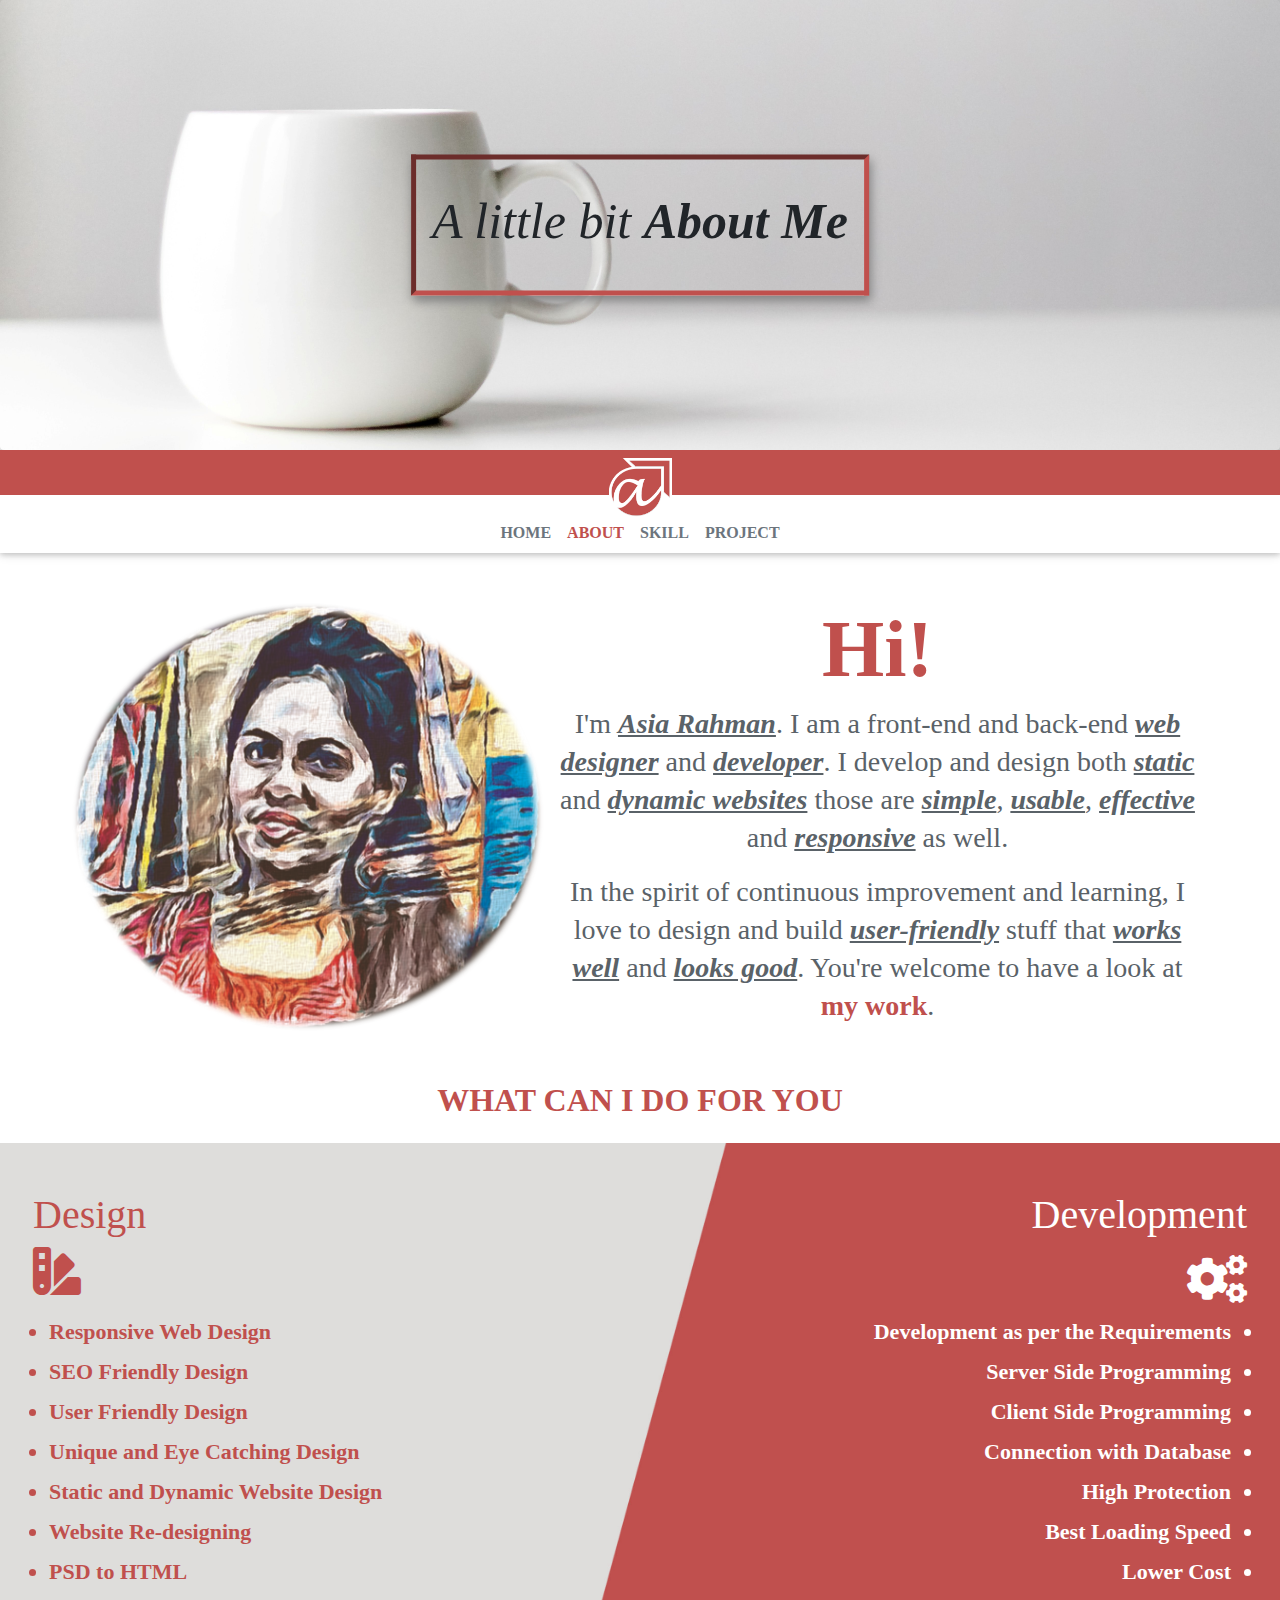
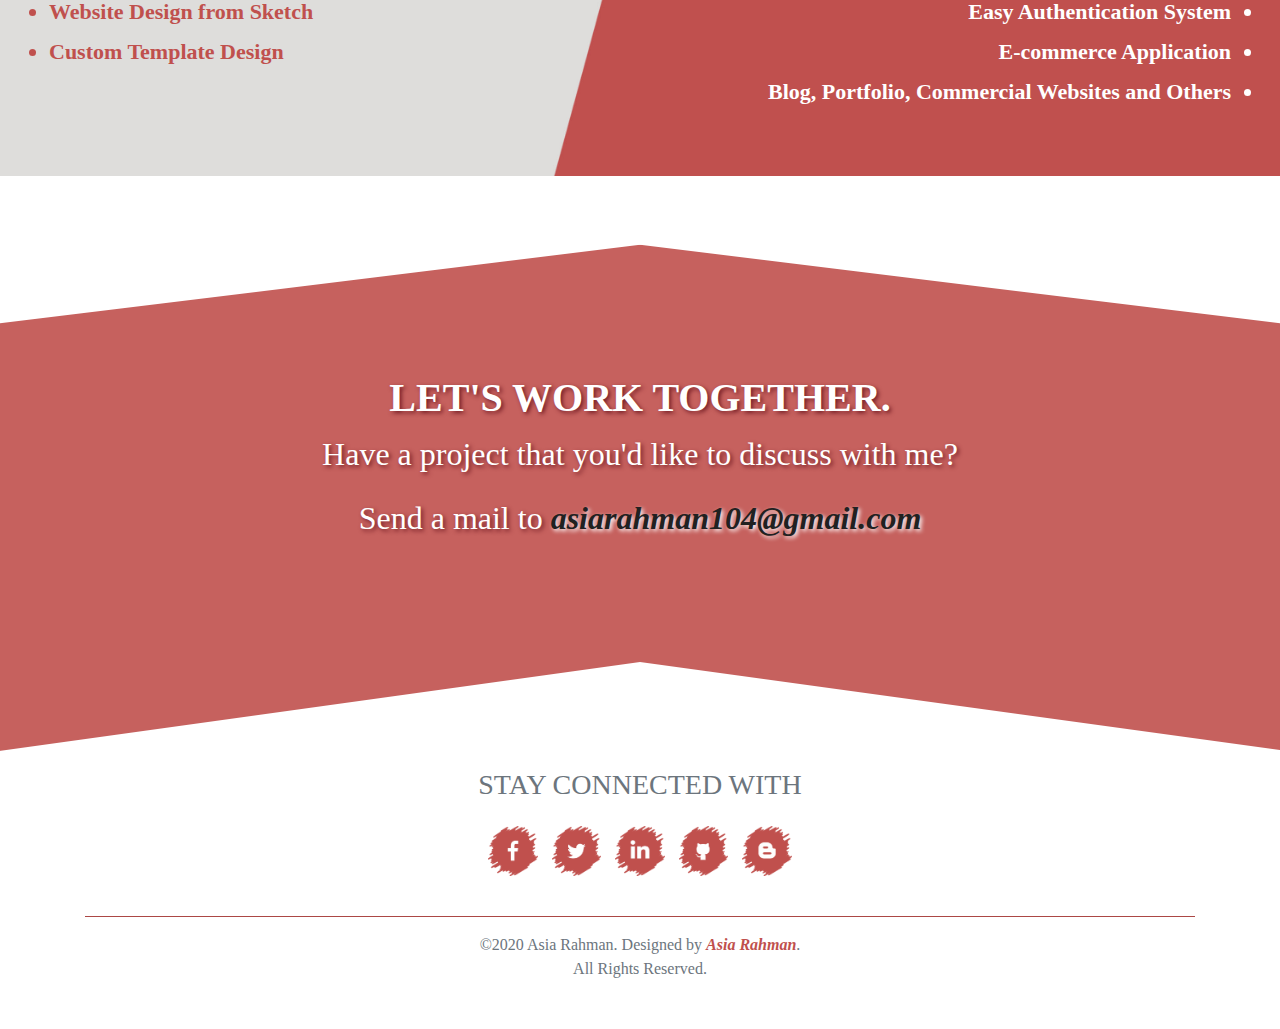
<file: about.html>
<!doctype html>
<html lang="en">
    <head>
        <meta charset="UTF-8">
        <meta name="viewport"
              content="width=device-width, user-scalable=no, initial-scale=1.0, maximum-scale=1.0, minimum-scale=1.0" />
        <meta http-equiv="X-UA-Compatible" content="ie=edge" />
        <meta name="description" content="Asia Rahman is a front-end and back-end web designer and developer. She develops and designs both static and dynamic websites those are simple, usable, effective and responsive as well." />
        <title>About Asia Rahman</title>
        <link rel="icon" href="./images/favicon.ico" type="image/x-icon" />
        <link rel="stylesheet" href="./css/all.css" />
        <link rel="stylesheet" href="./css/animate.css" />
        <link rel="stylesheet" href="./css/bootstrap.css" />
        <link rel="stylesheet" href="./css/mdb.lite.css" />
        <link rel="stylesheet" href="./css/mdb.css" />
        <link rel="stylesheet" href="./css/style.css" />
    </head>
    <body>

        <!--header-->
        <section class="bg-about">
            <header class="card bg-transparent text-center h-100">
                <div class="">
                    <div class="header-text font-italic">
                        <div class="wow flipInX">
                            <p class="pt-4 p-3">A little bit <span class="font-weight-bold">About Me</span></p>
                        </div>
                    </div>
                </div>
            </header>
        </section>
        <!--header-->

        <!--Navbar -->
        <section style="z-index: 999;" id="navbar">
            <div class="card rounded-0 shadow-none logo-div" style="">
                <img src="./images/logo_white1.png" class="logo mx-auto mt-2" alt="Asia Rahman's Logo" />
            </div>
            <nav class="navbar navbar-expand-sm bg-white text-center navbar-pt">
                <button class="navbar-toggler mx-auto" type="button" data-toggle="collapse" data-target="#menu"
                        aria-controls="menu" aria-expanded="false" aria-label="Toggle navigation">
                    <span class="navbar-toggler-icon"><i class="fas fa-bars nav-icon"></i></span>
                </button>
                <div class="collapse navbar-collapse " id="menu">
                    <ul class="navbar-nav mx-auto">
                        <li class="nav-item">
                            <a class="nav-link" href="index.html">Home
                                <span class="sr-only">(current)</span>
                            </a>
                        </li>
                        <li class="nav-item active">
                            <a class="nav-link" href="about.html">About</a>
                        </li>
                        <li class="nav-item">
                            <a class="nav-link" href="skill.html">Skill</a>
                        </li>
                        <li class="nav-item">
                            <a class="nav-link" href="project.html">Project</a>
                        </li>
                    </ul>
                </div>
            </nav>
        </section>
        <!--/.Navbar -->

        <!--about-->
        <section>
            <div class="container my-5" >
                <div class="row">
                    <div class="col-md-6 col-xl-5 col-sm-8 mx-auto text-left wow rotateIn">
                        <div class="h-100">
                            <img src="./images/asia.png" alt="Asia Rahman Portfolio Image" class="card-img center" />
                        </div>
                    </div>
                    <div class="col-md-6 col-xl-7 text-center intro-text wow bounceInRight">
                        <h1 class="font-weight-bold text-color hi" >Hi!</h1>
                        <h3 class="about">
                            I'm <ins class="font-weight-bold font-italic">Asia Rahman</ins>. I am a front-end and back-end
                            <ins class="font-weight-bold font-italic">web designer</ins> and
                            <ins class="font-weight-bold font-italic">developer</ins>. I develop and design both
                            <u class="font-weight-bold font-italic">static</u> and
                            <u class="font-weight-bold font-italic">dynamic websites</u> those are
                            <u class="font-weight-bold font-italic">simple</u>,
                            <u class="font-weight-bold font-italic">usable</u>,
                            <u class="font-weight-bold font-italic">effective</u> and
                            <u class="font-weight-bold font-italic">responsive</u> as well.
                        </h3>
                        <h3 class="mt-3 about">
                            In the spirit of continuous improvement and learning, I love to design and build
                            <u class="font-weight-bold font-italic">user-friendly</u> stuff that
                            <u class="font-weight-bold font-italic">works well</u> and
                            <u class="font-weight-bold font-italic">looks good</u>. You're welcome to have a look at
                            <a href="project.html" title="Go to Project Page" class="font-weight-bold text-color">my work</a>.
                        </h3>
                    </div>
                </div>
            </div>
        </section>
        <!--about-->

        <!--skill-->
        <section class="my-5">
            <div class="container-fluid">
                <div class="row">
                    <div class="col-sm-12 text-center">
                        <h2 class=" text-uppercase font-weight-bold text-color pb-3 design-develop-heading wow bounceIn">what can i do for you</h2>
                    </div>
                </div>
            </div>
            <div class="container-fluid shade-bg">
                <div class="row">
                    <div class="col-sm-12 px-0">
                        <div class=" row ">
                            <div class="col-md-6 mr-auto text-color px-5 py-5 design-div wow bounceInLeft">
                                <h1>Design</h1>
                                <i class="fas fa-swatchbook fa-3x"></i>
                                <ul class="pl-3 mt-3 font-weight-bold service-list">
                                    <li>Responsive Web Design</li>
                                    <li>SEO Friendly Design</li>
                                    <li>User Friendly Design</li>
                                    <li>Unique and Eye Catching Design</li>
                                    <li>Static and Dynamic Website Design</li>
                                    <li>Website Re-designing</li>
                                    <li>PSD to HTML</li>
                                    <li>Website Design from Sketch</li>
                                    <li>Custom Template Design</li>
                                </ul>
                            </div>
                            <div class="col-md-6 text-white px-5 py-5 develop-div wow bounceInRight">
                                <h1>Development</h1>
                                <i class="fas fa-cogs fa-3x mt-2"></i>
                                <ul dir="rtl" class="pr-3 mt-2 font-weight-bold service-list">
                                    <li>Development as per the Requirements</li>
                                    <li>Server Side Programming</li>
                                    <li>Client Side Programming</li>
                                    <li>Connection with Database</li>
                                    <li>High Protection</li>
                                    <li>Best Loading Speed</li>
                                    <li>Lower Cost</li>
                                    <li>Easy Authentication System</li>
                                    <li>E-commerce Application</li>
                                    <li>Blog, Portfolio, Commercial Websites and Others</li>
                                </ul>
                            </div>
                        </div>
                    </div>
                </div>
            </div>
        </section>
        <!--skill-->

        <!--contact-->
        <section class="contact">
            <div class="card rounded-0 rgba-red-strong container-fluid px-0">
                <div class="row">
                    <div class="col-sm-12 text-center text-white contact-text px-5 wow bounceIn" data-wow-delay=".25s">
                        <h1 class="font-weight-bold text-uppercase contact-header">Let's work together.</h1>
                        <p class="contact-para">Have a project that you'd like to discuss with me?</p>
                        <p class="contact-para">Send a mail to
                            <span class="font-weight-bold font-italic text-dark" style="text-shadow: 2px 2px 4px white;">asiarahman104@gmail.com</span>
                        </p>
                    </div>
                </div>
                <div class="bar1"></div>
                <div class="bar2"></div>
                <div class="triangle"></div>
            </div>
        </section>
        <!--contact-->

        <!--footer-->
        <footer>
            <div class="container">
                <div class="row">
                    <div class="col-sm-12 text-center pb-4">
                        <h3 class="text-uppercase text-muted mb-4 footer-title">stay connected with</h3>

                        <a href="https://www.facebook.com/asiarahman.shorna" target="_blank" title="Facebook"><img src="./images/fb.png" alt="Icon" class="social-icon" /></a>
                        <a href="https://twitter.com/AsiaShorna" target="_blank" title="Twitter"><img src="./images/twitter.png" alt="Icon" class="social-icon" /></a>
                        <a href="https://bd.linkedin.com/in/asia-rahman-647875b4?trk=people-guest_profile-result-card_result-card_full-click" target="_blank" title="LinkedIn"><img src="./images/linkedin.png" alt="Icon" class="social-icon" /></a>
                        <a href="https://github.com/asiahub-10" target="_blank" title="Github"><img src="./images/github.png" alt="Icon" class="social-icon" /></a>
						<a href="https://asiarahman.blogspot.com/" target="_blank" title="Blogger"><img src="./images/blogger.png" alt="Icon" class="social-icon" /></a>
                    </div>
                </div>
                <div class="row">
                    <div class="col-sm-12 text-center pb-5 text-muted">
                        <hr style="background-color: #c0504d;"/>
                        <p class="m-0">&copy;2020 Asia Rahman. Designed by <span class="font-italic font-weight-bold text-color">Asia Rahman</span>.</p>
                        <p class="m-0">All Rights Reserved.</p>
                    </div>
                </div>
            </div>
        </footer>
        <!--footer-->


        <script>
            window.onscroll = function() {myFunction()};

            var navbar = document.getElementById("navbar");
            var sticky = navbar.offsetTop;

            function myFunction() {
                if (window.pageYOffset >= sticky) {
                    navbar.classList.add("sticky")
                } else {
                    navbar.classList.remove("sticky");
                }
            }
        </script>
        <script src="./js/wow.min.js"></script>
        <script src="./js/jquery-3.4.1.min.js"></script>
        <script src="./js/bootstrap.js"></script>
        <script src="./js/mdb.js"></script>
        <script src="./js/script.js"></script>


    </body>
</html>
</file>
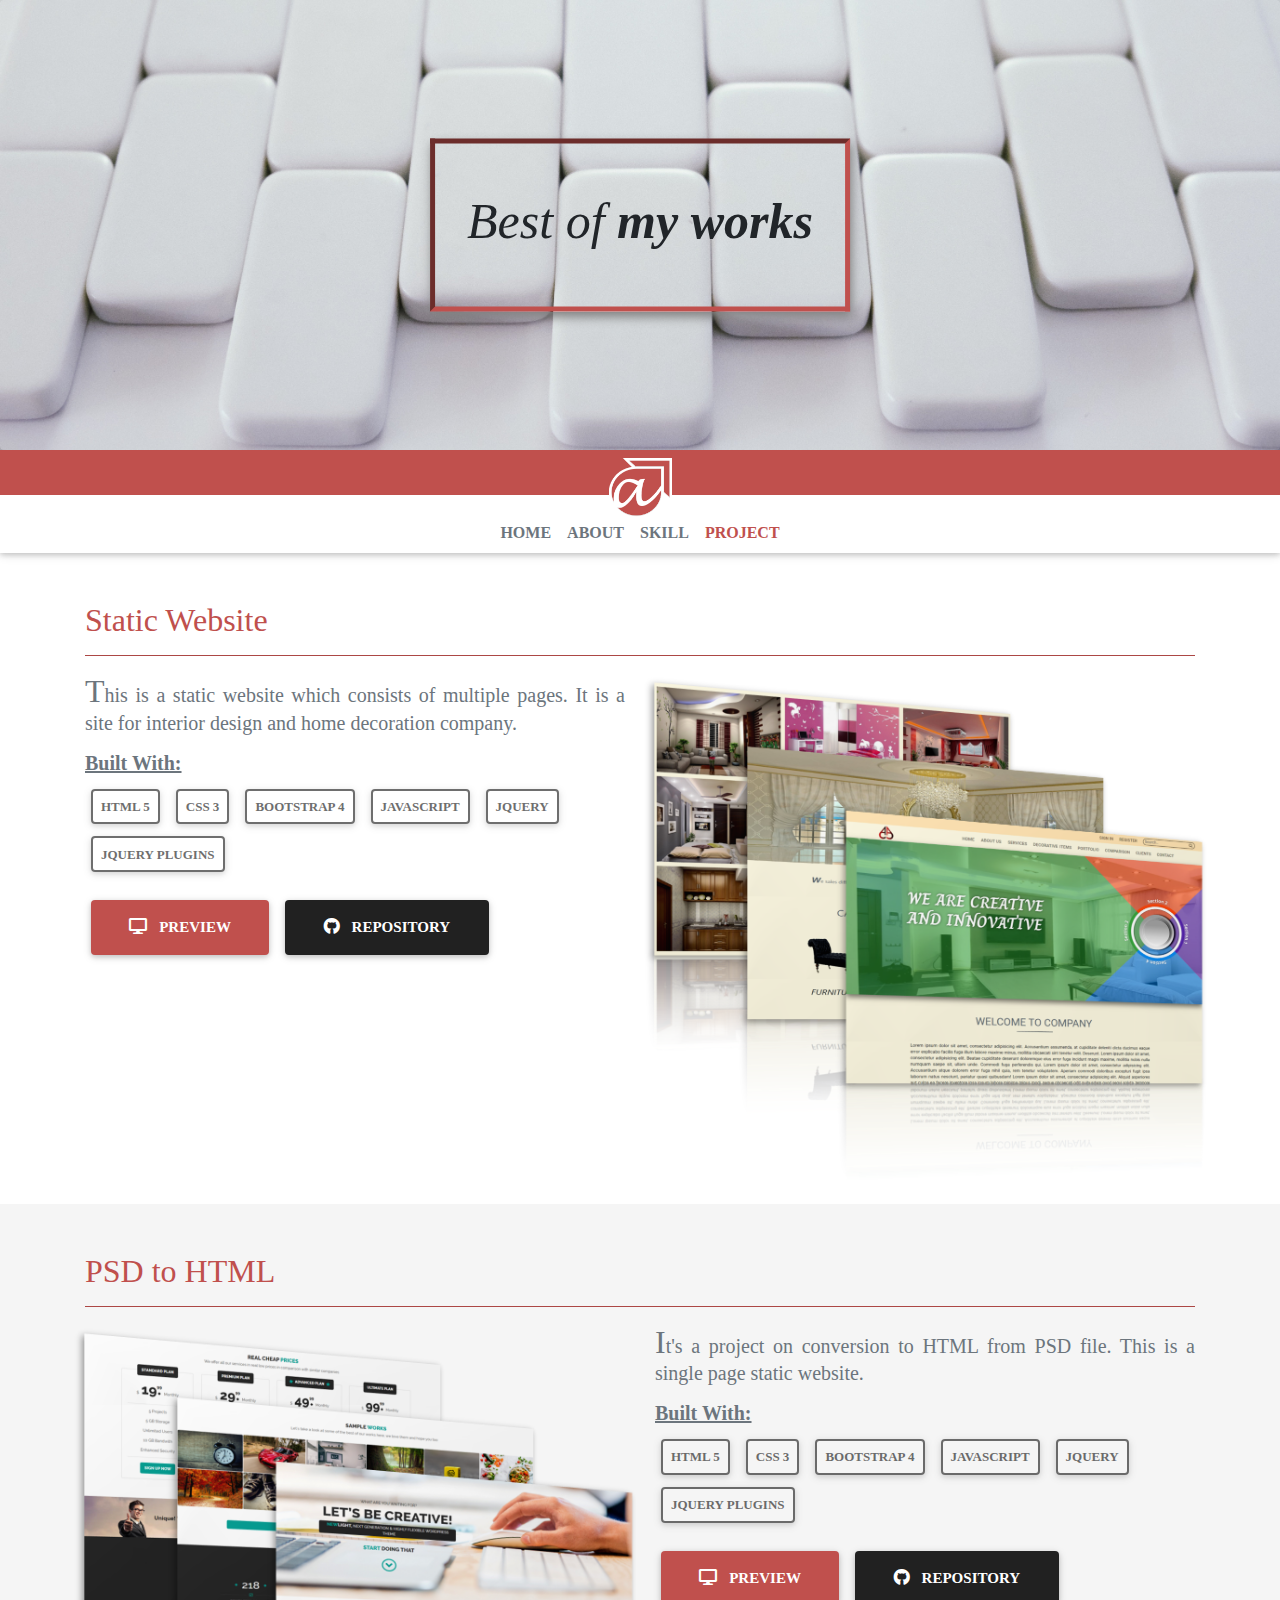
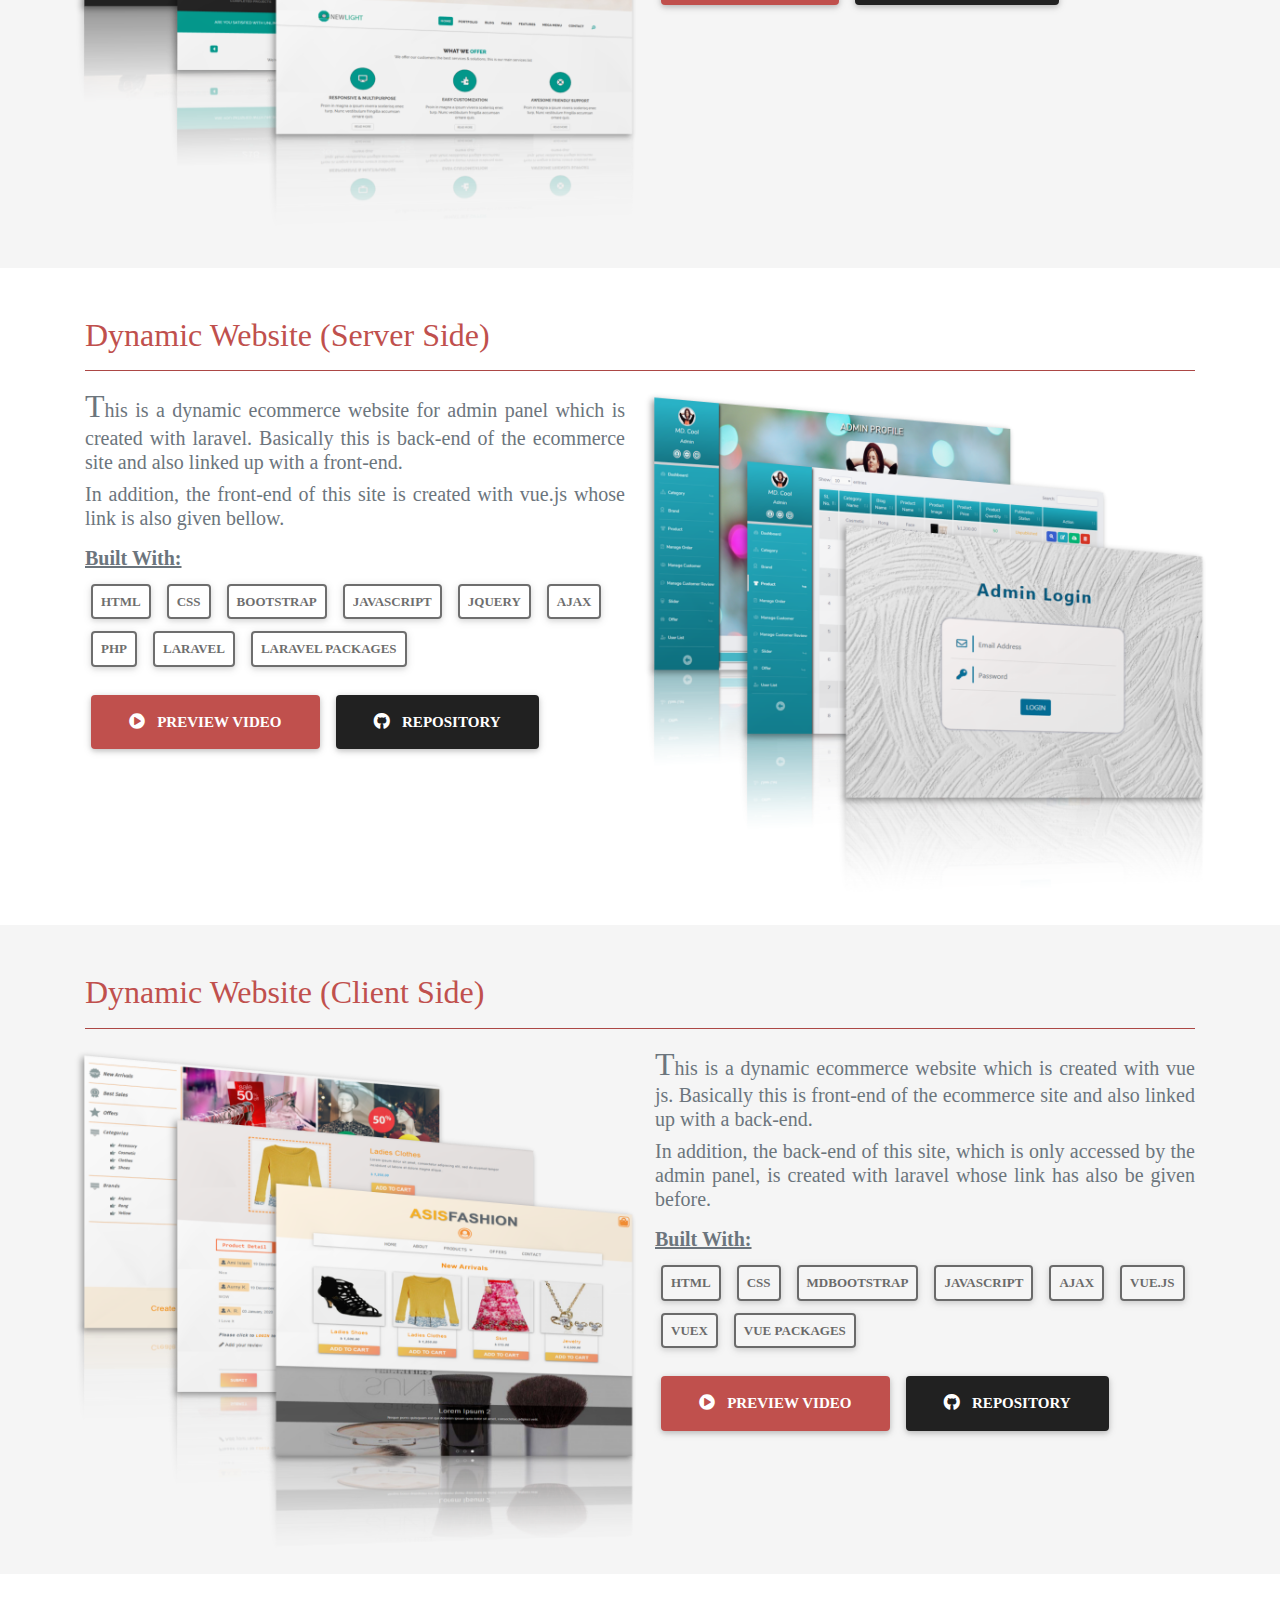
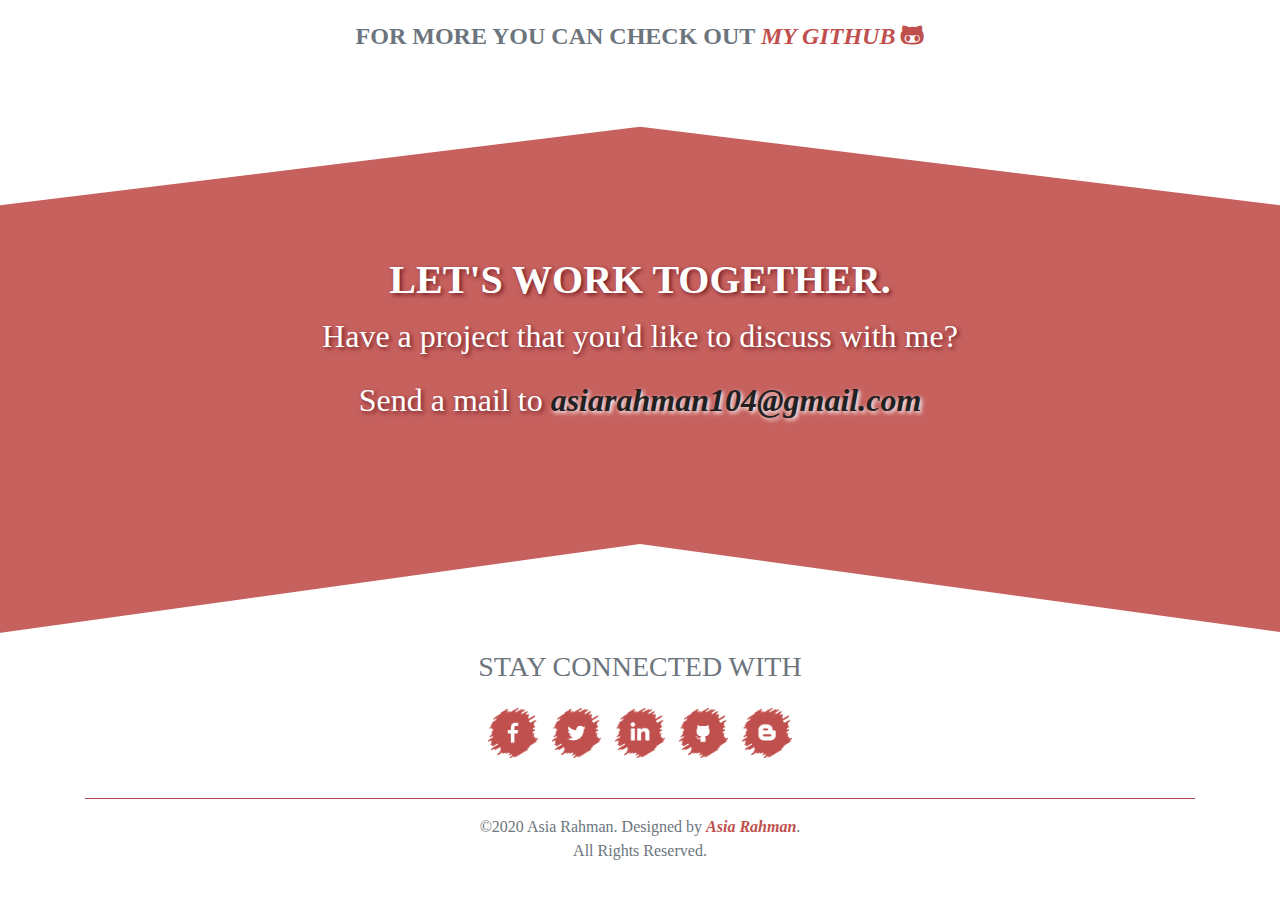
<file: project.html>
<!doctype html>
<html lang="en">
    <head>
        <meta charset="UTF-8">
        <meta name="viewport"
              content="width=device-width, user-scalable=no, initial-scale=1.0, maximum-scale=1.0, minimum-scale=1.0" />
        <meta http-equiv="X-UA-Compatible" content="ie=edge" />
        <meta name="description" content="Asia Rahman is a front-end and back-end web designer and developer. She develops and designs both static and dynamic websites those are simple, usable, effective and responsive as well." />
        <title>Projects of Asia Rahman</title>
        <link rel="icon" href="./images/favicon.ico" type="image/x-icon" />
        <link rel="stylesheet" href="./css/all.css" />
        <link rel="stylesheet" href="./css/animate.css" />
        <link rel="stylesheet" href="./css/bootstrap.css" />
        <link rel="stylesheet" href="./css/mdb.lite.css" />
        <link rel="stylesheet" href="./css/mdb.css" />
        <link rel="stylesheet" href="./css/style.css" />
    </head>
    <body>

        <!--header-->
        <section class="bg-project">
            <header class="card bg-transparent text-center h-100">
                <div class="">
                    <div class="header-text font-italic">
                        <div class="wow flipInX p-3">
                            <p class="pt-4 p-3">Best of <span class="font-weight-bold">my works</span></p>
                        </div>
                    </div>
                </div>
            </header>
        </section>
        <!--header-->

        <!--Navbar -->
        <section style="z-index: 999;" id="navbar">
            <div class="card rounded-0 shadow-none logo-div" style="">
                <img src="./images/logo_white1.png" class="logo mx-auto mt-2" alt="Asia Rahman's Logo" />
            </div>
            <nav class="navbar navbar-expand-sm bg-white text-center navbar-pt">
                <button class="navbar-toggler mx-auto" type="button" data-toggle="collapse" data-target="#menu"
                        aria-controls="menu" aria-expanded="false" aria-label="Toggle navigation">
                    <span class="navbar-toggler-icon"><i class="fas fa-bars nav-icon"></i></span>
                </button>
                <div class="collapse navbar-collapse " id="menu">
                    <ul class="navbar-nav mx-auto">
                        <li class="nav-item">
                            <a class="nav-link" href="index.html">Home
                                <span class="sr-only">(current)</span>
                            </a>
                        </li>
                        <li class="nav-item">
                            <a class="nav-link" href="about.html">About</a>
                        </li>
                        <li class="nav-item">
                            <a class="nav-link " href="skill.html">Skill</a>
                        </li>
                        <li class="nav-item active">
                            <a class="nav-link" href="project.html">Project</a>
                        </li>
                    </ul>
                </div>
            </nav>
        </section>
        <!--/.Navbar -->

        <!--project-->
        <section>
            <div class="bg-white">
                <div class="container pt-5 pb-4" >
                    <div class="row">
                        <div class="col-md-12">
                            <h2 class="text-color skill-heading">Static Website</h2>
                            <hr class="bg-color"/>
                            <div class="row">
                                <div class="col-md-6 text-justify text-muted wow bounceInLeft">
                                    <h5><span style="font-size: xx-large;">T</span>his is a static website which consists of multiple pages. It is a site for interior design and home decoration company.</h5>
                                    <h5 class="font-weight-bold text-capitalize pt-2"><u>built with:</u></h5>
                                    <div class="text-left">
                                        <button disabled class="btn btn-outline-dark btn-sm font-weight-bold rounded px-2" style="font-size: small;">HTML 5</button>
                                        <button disabled class="btn btn-outline-dark btn-sm font-weight-bold rounded px-2" style="font-size: small;">CSS 3</button>
                                        <button disabled class="btn btn-outline-dark btn-sm font-weight-bold rounded px-2" style="font-size: small;">Bootstrap 4</button>
                                        <button disabled class="btn btn-outline-dark btn-sm font-weight-bold rounded px-2" style="font-size: small;">JavaScript</button>
                                        <button disabled class="btn btn-outline-dark btn-sm font-weight-bold rounded px-2" style="font-size: small;">jQuery</button>
                                        <button disabled class="btn btn-outline-dark btn-sm font-weight-bold rounded px-2" style="font-size: small;">jQuery Plugins</button>
                                    </div>
                                    <div class="py-3">
                                        <a href="https://asiahub-10.github.io/asia-art/" target="_blank" title="Demo" class="btn btn-lg font-weight-bold rounded bg-color text-white"><i class="fas fa-desktop mr-2"></i> preview</a>
                                        <a href="https://github.com/asiahub-10/asia-art" target="_blank" title="Source Code" class="btn btn-lg font-weight-bold rounded bg-dark text-white"><i class="fab fa-github mr-2"></i> Repository</a>
                                    </div>
                                </div>
                                <div class="col-md-6 px-0 wow bounceInRight">
                                    <img src="./images/static-web.png" alt="Static Website" class="card-img" />
                                </div>
                            </div>
                        </div>
                    </div>
                </div>
            </div>
            <div class="rgba-grey-slight">
                <div class="container pt-5 pb-4" >
                    <div class="row">
                        <div class="col-md-12">
                            <h2 class="text-color skill-heading">PSD to HTML</h2>
                            <hr class="bg-color"/>
                            <div class="row">
                                <div class="col-md-6 px-0 wow bounceInLeft">
                                    <img src="./images/psd-html.png" alt="PSD to HTML" class="card-img" />
                                </div>
                                <div class="col-md-6 text-justify text-muted wow bounceInRight">
                                    <h5><span style="font-size: xx-large;">I</span>t's a project on conversion to HTML from PSD file. This is a single page static website.</h5>
                                    <h5 class="font-weight-bold text-capitalize pt-2"><u>built with:</u></h5>
                                    <div class="text-left">
                                        <button disabled class="btn btn-outline-dark btn-sm font-weight-bold rounded px-2" style="font-size: small;">HTML 5</button>
                                        <button disabled class="btn btn-outline-dark btn-sm font-weight-bold rounded px-2" style="font-size: small;">CSS 3</button>
                                        <button disabled class="btn btn-outline-dark btn-sm font-weight-bold rounded px-2" style="font-size: small;">Bootstrap 4</button>
                                        <button disabled class="btn btn-outline-dark btn-sm font-weight-bold rounded px-2" style="font-size: small;">JavaScript</button>
                                        <button disabled class="btn btn-outline-dark btn-sm font-weight-bold rounded px-2" style="font-size: small;">jQuery</button>
                                        <button disabled class="btn btn-outline-dark btn-sm font-weight-bold rounded px-2" style="font-size: small;">jQuery Plugins</button>
                                    </div>
                                    <div class="py-3">
                                        <a href="https://asiahub-10.github.io/NewLight-PSD-to-HTML/" target="_blank" title="Demo" class="btn btn-lg font-weight-bold rounded bg-color text-white"><i class="fas fa-desktop mr-2"></i> preview</a>
                                        <a href="https://github.com/asiahub-10/NewLight-PSD-to-HTML" target="_blank" title="Source Code" class="btn btn-lg font-weight-bold rounded bg-dark text-white"><i class="fab fa-github mr-2"></i> Repository</a>
                                    </div>
                                </div>
                            </div>
                        </div>
                    </div>
                </div>
            </div>
            <div class="bg-white">
                <div class="container pt-5 pb-4" >
                    <div class="row">
                        <div class="col-md-12">
                            <h2 class="text-color skill-heading">Dynamic Website (Server Side)</h2>
                            <hr class="bg-color"/>
                            <div class="row">
                                <div class="col-md-6 text-justify text-muted wow bounceInLeft">
                                    <h5><span style="font-size: xx-large;">T</span>his is a dynamic ecommerce website for admin panel which is created with laravel. Basically this is back-end of the ecommerce site and also linked up with a front-end.</h5>
                                    <h5>In addition, the front-end of this site is created with vue.js whose link is also given bellow.</h5>
                                    <h5 class="font-weight-bold text-capitalize pt-2"><u>built with:</u></h5>
                                    <div class="text-left">
                                        <button disabled class="btn btn-outline-dark btn-sm font-weight-bold rounded px-2" style="font-size: small;">HTML</button>
                                        <button disabled class="btn btn-outline-dark btn-sm font-weight-bold rounded px-2" style="font-size: small;">CSS</button>
                                        <button disabled class="btn btn-outline-dark btn-sm font-weight-bold rounded px-2" style="font-size: small;">Bootstrap</button>
                                        <button disabled class="btn btn-outline-dark btn-sm font-weight-bold rounded px-2" style="font-size: small;">JavaScript</button>
                                        <button disabled class="btn btn-outline-dark btn-sm font-weight-bold rounded px-2" style="font-size: small;">jQuery</button>
                                        <button disabled class="btn btn-outline-dark btn-sm font-weight-bold rounded px-2" style="font-size: small;">ajax</button>
										<button disabled class="btn btn-outline-dark btn-sm font-weight-bold rounded px-2" style="font-size: small;">php</button>
                                        <button disabled class="btn btn-outline-dark btn-sm font-weight-bold rounded px-2" style="font-size: small;">laravel</button>
                                        <button disabled class="btn btn-outline-dark btn-sm font-weight-bold rounded px-2" style="font-size: small;">laravel packages</button>
                                    </div>
                                    <div class="py-3">
                                        <a href="https://asiahub-10.github.io/my-project-preview/" target="_blank" title="Demo Video" class="btn btn-lg font-weight-bold rounded bg-color text-white"><i class="fas fa-play-circle mr-2"></i> preview video</a>
                                        <a href="https://github.com/asiahub-10/my-project" target="_blank" title="Source Code" class="btn btn-lg font-weight-bold rounded bg-dark text-white"><i class="fab fa-github mr-2"></i> Repository</a>
                                    </div>
                                </div>
                                <div class="col-md-6 px-0 wow bounceInRight">
                                    <img src="./images/dynamic-server.png" alt="Server Side Website" class="card-img" />
                                </div>
                            </div>
                        </div>
                    </div>
                </div>
            </div>
            <div class="rgba-grey-slight">
                <div class="container pt-5 pb-4" >
                    <div class="row">
                        <div class="col-md-12">
                            <h2 class="text-color skill-heading">Dynamic Website (Client Side)</h2>
                            <hr class="bg-color"/>
                            <div class="row">
                                <div class="col-md-6 px-0 wow bounceInLeft">
                                    <img src="./images/dynamic-client.png" alt="Client Side Website" class="card-img" />
                                </div>
                                <div class="col-md-6 text-justify text-muted wow bounceInRight">
                                    <h5><span style="font-size: xx-large;">T</span>his is a dynamic ecommerce website which is created with vue js. Basically this is front-end of the ecommerce site and also linked up with a back-end.</h5>
                                    <h5>In addition, the back-end of this site, which is only accessed by the admin panel, is created with laravel whose link has also be given before.</h5>
                                    <h5 class="font-weight-bold text-capitalize pt-2"><u>built with:</u></h5>
                                    <div class="text-left">
                                        <button disabled class="btn btn-outline-dark btn-sm font-weight-bold rounded px-2" style="font-size: small;">HTML</button>
                                        <button disabled class="btn btn-outline-dark btn-sm font-weight-bold rounded px-2" style="font-size: small;">CSS</button>
                                        <button disabled class="btn btn-outline-dark btn-sm font-weight-bold rounded px-2" style="font-size: small;">MDBootstrap</button>
                                        <button disabled class="btn btn-outline-dark btn-sm font-weight-bold rounded px-2" style="font-size: small;">JavaScript</button>
                                        <button disabled class="btn btn-outline-dark btn-sm font-weight-bold rounded px-2" style="font-size: small;">ajax</button>
										<button disabled class="btn btn-outline-dark btn-sm font-weight-bold rounded px-2" style="font-size: small;">Vue.js</button>
                                        <button disabled class="btn btn-outline-dark btn-sm font-weight-bold rounded px-2" style="font-size: small;">Vuex</button>
                                        <button disabled class="btn btn-outline-dark btn-sm font-weight-bold rounded px-2" style="font-size: small;">Vue packages</button>
                                    </div>
                                    <div class="py-3">
                                        <a href="https://asiahub-10.github.io/my-project-front-preview/" target="_blank" title="Demo Video" class="btn btn-lg font-weight-bold rounded bg-color text-white"><i class="fas fa-play-circle mr-2"></i> preview video</a>
                                        <a href="https://github.com/asiahub-10/my-project-front" target="_blank" title="Source Code" class="btn btn-lg font-weight-bold rounded bg-dark text-white"><i class="fab fa-github mr-2"></i> Repository</a>
                                    </div>
                                </div>
                            </div>
                        </div>
                    </div>
                </div>
            </div>
            <div class="container py-5 text-center">
                <div class="row">
                    <h4 class="text-uppercase mx-auto font-weight-bold text-muted wow flipInX">For more you can check out
                        <a href="https://github.com/asiahub-10?tab=repositories" title="Github Repositories" target="_blank" class="text-color font-italic">my github <i class="fab fa-github-alt"></i></a>
                    </h4>
                </div>
            </div>
        </section>
        <!--project-->

        <!--contact-->
        <section class="contact">
            <div class="card rounded-0 rgba-red-strong container-fluid px-0">
                <div class="row">
                    <div class="col-sm-12 text-center text-white contact-text px-5 wow bounceIn" data-wow-delay=".25s">
                        <h1 class="font-weight-bold text-uppercase contact-header">Let's work together.</h1>
                        <p class="contact-para">Have a project that you'd like to discuss with me?</p>
                        <p class="contact-para">Send a mail to
                            <span class="font-weight-bold font-italic text-dark" style="text-shadow: 2px 2px 4px white;">asiarahman104@gmail.com</span>
                        </p>
                    </div>
                </div>
                <div class="bar1"></div>
                <div class="bar2"></div>
                <div class="triangle"></div>
            </div>
        </section>
        <!--contact-->

        <!--footer-->
        <footer>
            <div class="container">
                <div class="row">
                    <div class="col-sm-12 text-center pb-4">
                        <h3 class="text-uppercase text-muted mb-4 footer-title">stay connected with</h3>

                        <a href="https://www.facebook.com/asiarahman.shorna" target="_blank" title="Facebook"><img src="./images/fb.png" alt="Icon" class="social-icon" /></a>
                        <a href="https://twitter.com/AsiaShorna" target="_blank" title="Twitter"><img src="./images/twitter.png" alt="Icon" class="social-icon" /></a>
                        <a href="https://bd.linkedin.com/in/asia-rahman-647875b4?trk=people-guest_profile-result-card_result-card_full-click" target="_blank" title="LinkedIn"><img src="./images/linkedin.png" alt="Icon" class="social-icon" /></a>
                        <a href="https://github.com/asiahub-10" target="_blank" title="Github"><img src="./images/github.png" alt="Icon" class="social-icon" /></a>
						<a href="https://asiarahman.blogspot.com/" target="_blank" title="Blogger"><img src="./images/blogger.png" alt="Icon" class="social-icon" /></a>
                    </div>
                </div>
                <div class="row">
                    <div class="col-sm-12 text-center pb-5 text-muted">
                        <hr style="background-color: #c0504d;"/>
                        <p class="m-0">&copy;2020 Asia Rahman. Designed by <span class="font-italic font-weight-bold text-color">Asia Rahman</span>.</p>
                        <p class="m-0">All Rights Reserved.</p>
                    </div>
                </div>
            </div>
        </footer>
        <!--footer-->



        <script>
            window.onscroll = function() {myFunction()};

            var navbar = document.getElementById("navbar");
            var sticky = navbar.offsetTop;

            function myFunction() {
                if (window.pageYOffset >= sticky) {
                    navbar.classList.add("sticky")
                } else {
                    navbar.classList.remove("sticky");
                }
            }
        </script>
        <script src="./js/wow.min.js"></script>
        <script src="./js/jquery-3.4.1.min.js"></script>
        <script src="./js/bootstrap.js"></script>
        <script src="./js/mdb.js"></script>
        <script src="./js/script.js"></script>


    </body>
</html>
</file>
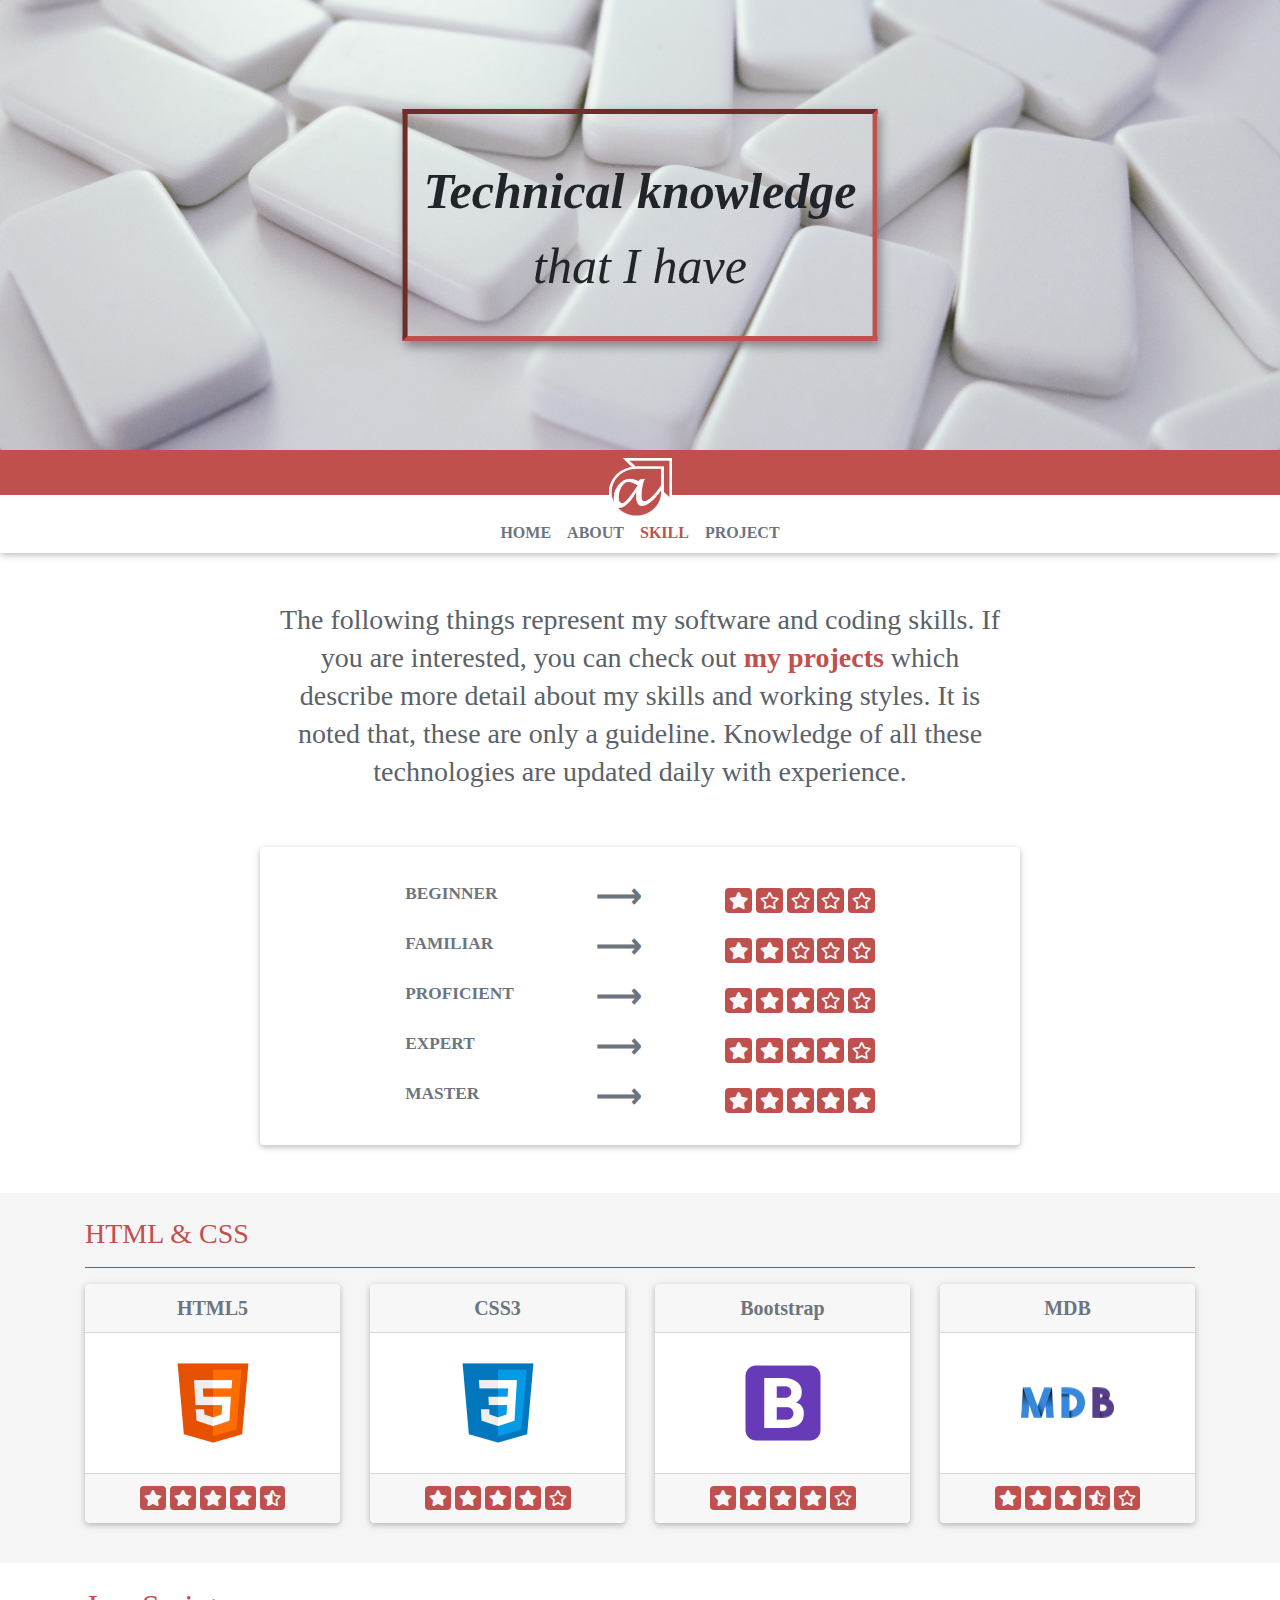
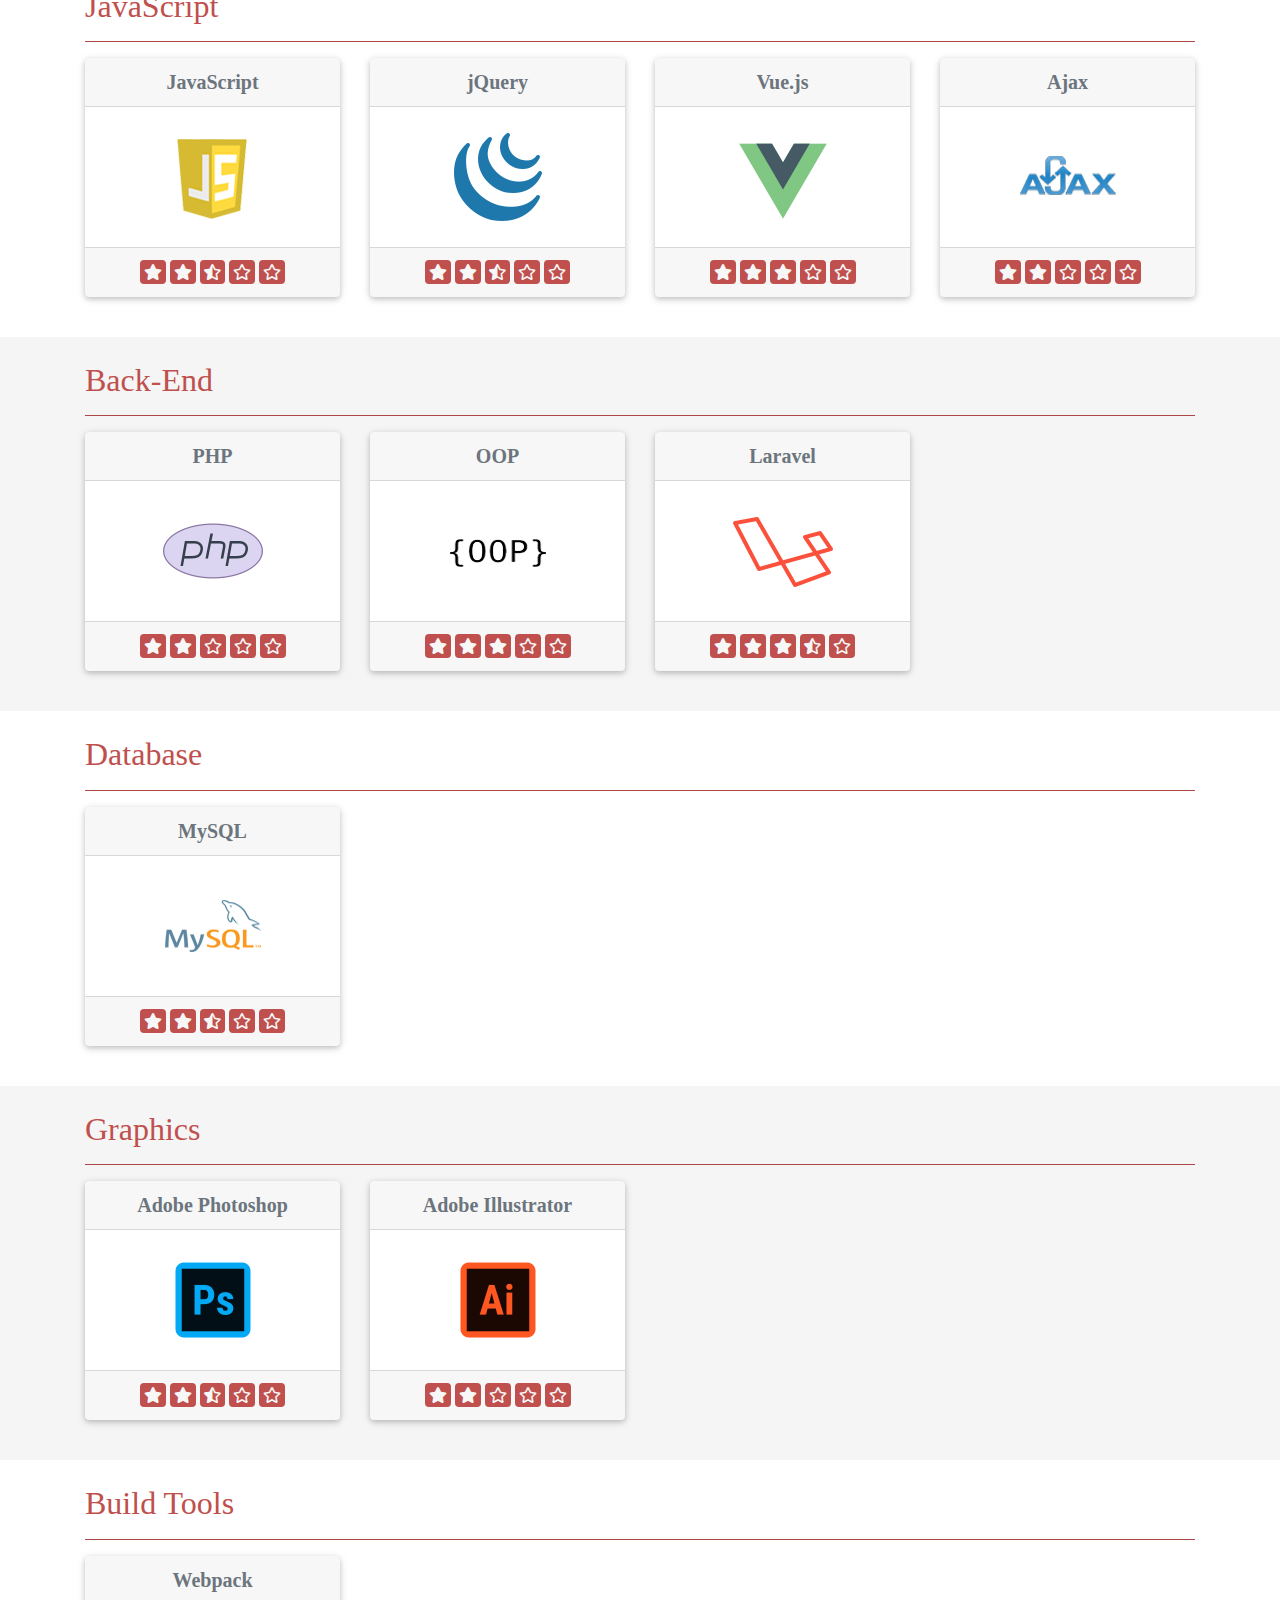
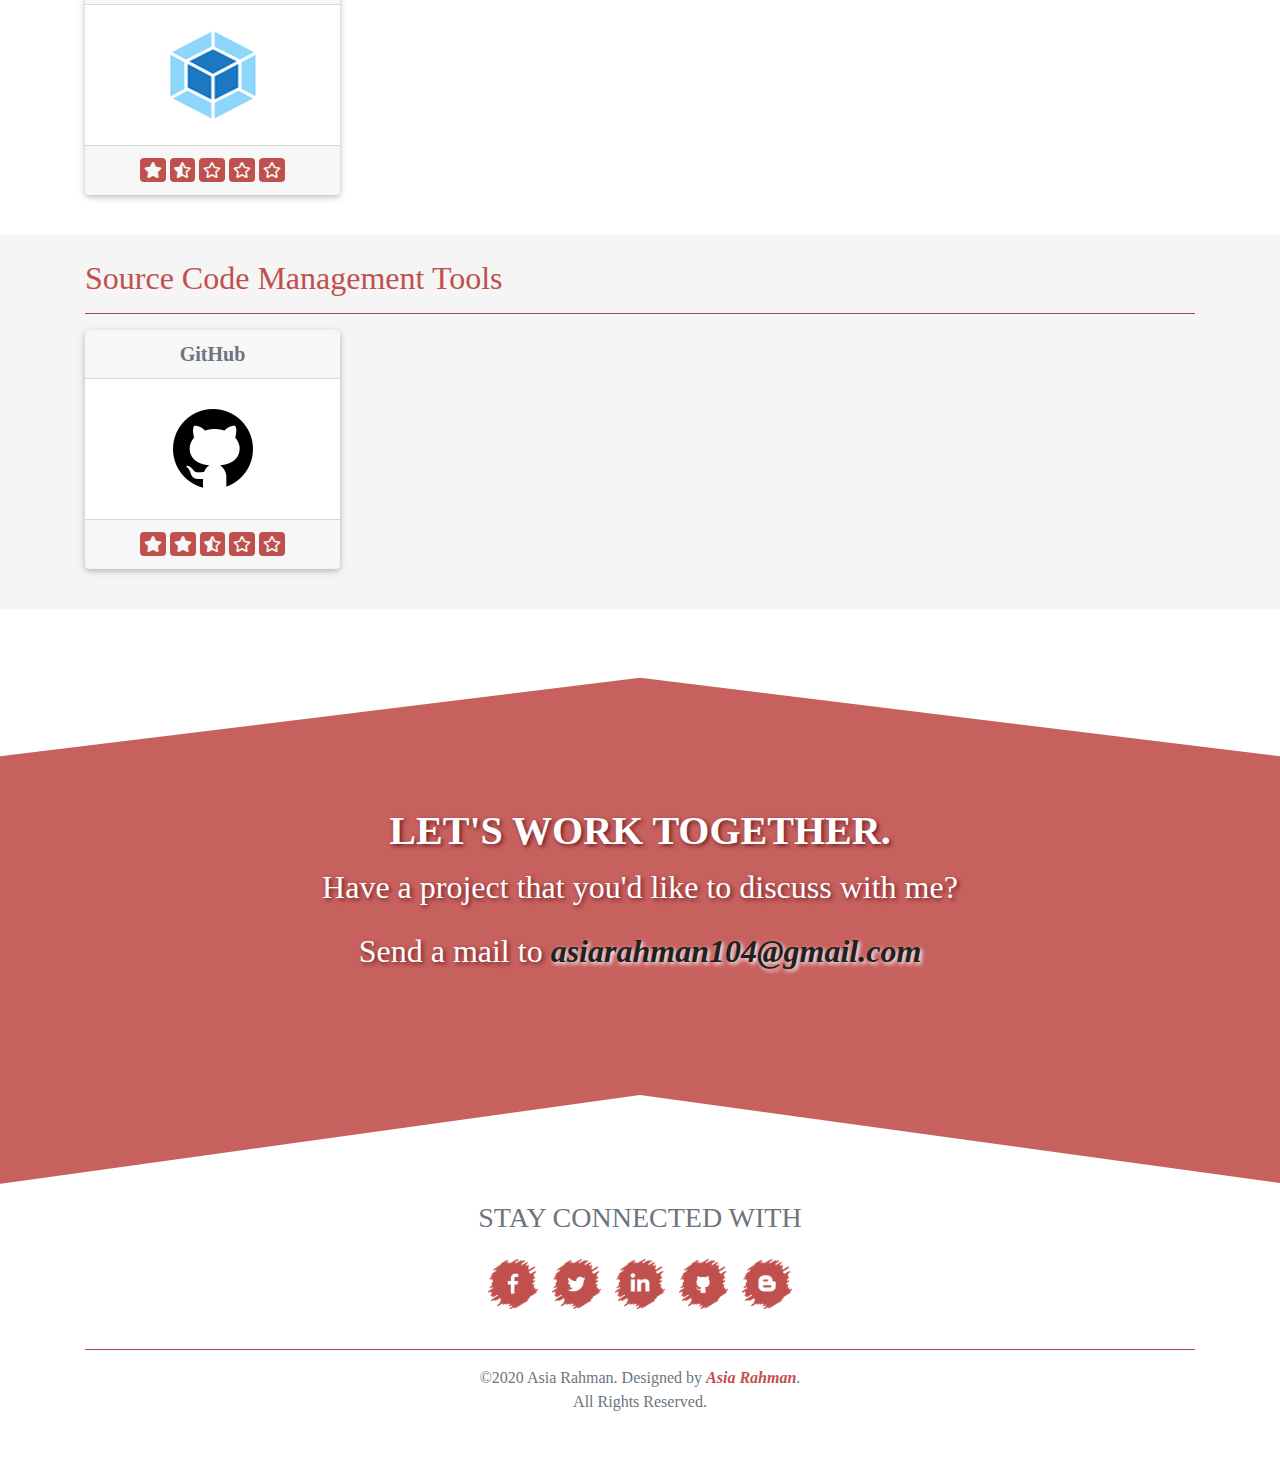
<file: skill.html>
<!doctype html>
<html lang="en">
    <head>
        <meta charset="UTF-8">
        <meta name="viewport"
              content="width=device-width, user-scalable=no, initial-scale=1.0, maximum-scale=1.0, minimum-scale=1.0" />
        <meta http-equiv="X-UA-Compatible" content="ie=edge" />
        <meta name="description" content="Asia Rahman is a front-end and back-end web designer and developer. She develops and designs both static and dynamic websites those are simple, usable, effective and responsive as well." />
        <title>Skills of Asia Rahman</title>
        <link rel="icon" href="./images/favicon.ico" type="image/x-icon" />
        <link rel="stylesheet" href="./css/all.css" />
        <link rel="stylesheet" href="./css/animate.css" />
        <link rel="stylesheet" href="./css/bootstrap.css" />
        <link rel="stylesheet" href="./css/mdb.lite.css" />
        <link rel="stylesheet" href="./css/mdb.css" />
        <link rel="stylesheet" href="./css/style.css" />
    </head>
    <body>

        <!--header-->
        <section class="bg-skill">
            <header class="card bg-transparent text-center h-100">
                <div class="">
                    <div class="header-text font-italic">
                        <div class="wow flipInX p-3">
                            <p class="pt-4 mb-0 font-weight-bold">Technical knowledge</p>
                            <p class="mt-0">that I have</p>
                        </div>
                    </div>
                </div>
            </header>
        </section>
        <!--header-->

        <!--Navbar -->
        <section style="z-index: 999;" id="navbar">
            <div class="card rounded-0 shadow-none logo-div" style="">
                <img src="./images/logo_white1.png" class="logo mx-auto mt-2" alt="Asia Rahman's Logo" />
            </div>
            <nav class="navbar navbar-expand-sm bg-white text-center navbar-pt">
                <button class="navbar-toggler mx-auto" type="button" data-toggle="collapse" data-target="#menu"
                        aria-controls="menu" aria-expanded="false" aria-label="Toggle navigation">
                    <span class="navbar-toggler-icon"><i class="fas fa-bars nav-icon"></i></span>
                </button>
                <div class="collapse navbar-collapse " id="menu">
                    <ul class="navbar-nav mx-auto">
                        <li class="nav-item">
                            <a class="nav-link" href="index.html">Home
                                <span class="sr-only">(current)</span>
                            </a>
                        </li>
                        <li class="nav-item">
                            <a class="nav-link" href="about.html">About</a>
                        </li>
                        <li class="nav-item active">
                            <a class="nav-link " href="skill.html">Skill</a>
                        </li>
                        <li class="nav-item">
                            <a class="nav-link" href="project.html">Project</a>
                        </li>
                    </ul>
                </div>
            </nav>
        </section>
        <!--/.Navbar -->

        <!--about-->
        <section>
            <div class="container mt-5 mb-4" >
                <div class="row">
                    <div class="col-lg-8 col-md-10 mx-auto intro-text text-center wow bounceInUp">
                        <h3 class="about">The following things represent my software and coding skills. If you are interested, you can check out
                            <a href="project.html" title="Go to Project Page" class="text-color font-weight-bold">my projects</a> which describe more detail about my skills and working styles. It is noted that, these are only a guideline. Knowledge of all these technologies are updated daily with experience.
                        </h3>
                    </div>
                </div>
            </div>
        </section>
        <!--about-->

        <!--skill-->
        <section class="my-5">
            <div class="container">
                <div class="row">
                    <div class="col-lg-8 col-md-10 card mx-auto text-left text-muted text-uppercase py-4 mb-5 wow fadeIn">
                        <table class="mx-auto">
                            <tr>
                                <td>
                                    <h6 class="font-weight-bold mt-1 star-text star-card">beginner</h6>
                                </td>
                                <td>
                                    <span class="font-weight-bold star-text star-arrow star-card">&longrightarrow;</span>
                                    <i class="fas fa-star bg-color p-1 rounded star-color star-text star-card"></i>
                                    <i class="far fa-star bg-color p-1 rounded star-color star-text star-card"></i>
                                    <i class="far fa-star bg-color p-1 rounded star-color star-text star-card"></i>
                                    <i class="far fa-star bg-color p-1 rounded star-color star-text star-card"></i>
                                    <i class="far fa-star bg-color p-1 rounded star-color star-text star-card"></i>
                                </td>
                            </tr>
                            <tr>
                                <td>
                                    <h6 class="font-weight-bold mt-1 star-text star-card">familiar</h6>
                                </td>
                                <td>
                                    <span class="font-weight-bold star-text star-arrow star-card">&longrightarrow;</span>
                                    <i class="fas fa-star bg-color p-1 rounded star-color star-text star-card"></i>
                                    <i class="fas fa-star bg-color p-1 rounded star-color star-text star-card"></i>
                                    <i class="far fa-star bg-color p-1 rounded star-color star-text star-card"></i>
                                    <i class="far fa-star bg-color p-1 rounded star-color star-text star-card"></i>
                                    <i class="far fa-star bg-color p-1 rounded star-color star-text star-card"></i>
                                </td>
                            </tr>
                            <tr>
                                <td>
                                    <h6 class="font-weight-bold mt-1 star-text star-card">proficient</h6>
                                </td>
                                <td>
                                    <span class="font-weight-bold star-text star-arrow star-card">&longrightarrow;</span>
                                    <i class="fas fa-star bg-color p-1 rounded star-color star-text star-card"></i>
                                    <i class="fas fa-star bg-color p-1 rounded star-color star-text star-card"></i>
                                    <i class="fas fa-star bg-color p-1 rounded star-color star-text star-card"></i>
                                    <i class="far fa-star bg-color p-1 rounded star-color star-text star-card"></i>
                                    <i class="far fa-star bg-color p-1 rounded star-color star-text star-card"></i>
                                </td>
                            </tr>
                            <tr>
                                <td>
                                    <h6 class="font-weight-bold mt-1 star-text star-card">expert</h6>
                                </td>
                                <td>
                                    <span class="font-weight-bold star-text star-arrow star-card">&longrightarrow;</span>
                                    <i class="fas fa-star bg-color p-1 rounded star-color star-text star-card"></i>
                                    <i class="fas fa-star bg-color p-1 rounded star-color star-text star-card"></i>
                                    <i class="fas fa-star bg-color p-1 rounded star-color star-text star-card"></i>
                                    <i class="fas fa-star bg-color p-1 rounded star-color star-text star-card"></i>
                                    <i class="far fa-star bg-color p-1 rounded star-color star-text star-card"></i>
                                </td>
                            </tr>
                            <tr>
                                <td>
                                    <h6 class="font-weight-bold mt-1 star-text star-card">master</h6>
                                </td>
                                <td>
                                    <span class="font-weight-bold star-text star-arrow star-card">&longrightarrow;</span>
                                    <i class="fas fa-star bg-color p-1 rounded star-color star-text star-card"></i>
                                    <i class="fas fa-star bg-color p-1 rounded star-color star-text star-card"></i>
                                    <i class="fas fa-star bg-color p-1 rounded star-color star-text star-card"></i>
                                    <i class="fas fa-star bg-color p-1 rounded star-color star-text star-card"></i>
                                    <i class="fas fa-star bg-color p-1 rounded star-color star-text star-card"></i>
                                </td>
                            </tr>
                        </table>
                    </div>
                </div>
            </div>
            <div class="container-fluid rgba-grey-slight">
                <div class="container pb-2">
                    <div class="row">
                        <div class="col-md-12 py-4">
                            <h3 class="text-color skill-heading">HTML & CSS</h3>
                            <hr class="bg-color"/>
                            <div class="row text-center text-muted ">
                                <div class="col-lg-3 col-md-4 col-sm-6">
                                    <div class="card text-center mb-2 wow zoomIn">
                                        <div class=" card-header">
                                            <h5 class="mb-0 font-weight-bold">HTML5</h5>
                                        </div>
                                        <div class="card-body">
                                            <img src="./images/icon-html.png" alt="HTML5 Logo"  />
                                        </div>
                                        <div class="card-footer">
                                            <i class="fas fa-star bg-color p-1 rounded star-color star-text"></i>
                                            <i class="fas fa-star bg-color p-1 rounded star-color star-text"></i>
                                            <i class="fas fa-star bg-color p-1 rounded star-color star-text"></i>
                                            <i class="fas fa-star bg-color p-1 rounded star-color star-text"></i>
                                            <i class="fas fa-star-half-alt bg-color p-1 rounded star-color star-text"></i>
                                            <!--<i class="far fa-star bg-color p-1 rounded star-color star-text"></i>-->
                                        </div>
                                    </div>
                                </div>
                                <div class="col-lg-3 col-md-4 col-sm-6">
                                    <div class="card text-center mb-2 wow zoomIn">
                                        <div class=" card-header">
                                            <h5 class="mb-0 font-weight-bold ">CSS3</h5>
                                        </div>
                                        <div class="card-body">
                                            <img src="./images/icon-css.png" alt="CSS3 Logo"  />
                                        </div>
                                        <div class="card-footer">
                                            <i class="fas fa-star bg-color p-1 rounded star-color star-text"></i>
                                            <i class="fas fa-star bg-color p-1 rounded star-color star-text"></i>
                                            <i class="fas fa-star bg-color p-1 rounded star-color star-text"></i>
                                            <i class="fas fa-star bg-color p-1 rounded star-color star-text"></i>
                                            <!--<i class="fas fa-star-half-alt bg-color p-1 rounded star-color star-text"></i>-->
                                            <i class="far fa-star bg-color p-1 rounded star-color star-text"></i>
                                        </div>
                                    </div>
                                </div>
                                <div class="col-lg-3 col-md-4 col-sm-6">
                                    <div class="card text-center mb-2 wow zoomIn">
                                        <div class=" card-header">
                                            <h5 class="mb-0 font-weight-bold ">Bootstrap</h5>
                                        </div>
                                        <div class="card-body">
                                            <img src="./images/icon-bootstrap.png" alt="Bootstrap Logo"  />
                                        </div>
                                        <div class="card-footer">
                                            <i class="fas fa-star bg-color p-1 rounded star-color star-text"></i>
                                            <i class="fas fa-star bg-color p-1 rounded star-color star-text"></i>
                                            <i class="fas fa-star bg-color p-1 rounded star-color star-text"></i>
                                            <i class="fas fa-star bg-color p-1 rounded star-color star-text"></i>
                                            <!--<i class="fas fa-star-half-alt bg-color p-1 rounded star-color star-text"></i>-->
                                            <i class="far fa-star bg-color p-1 rounded star-color star-text"></i>
                                        </div>
                                    </div>
                                </div>
                                <div class="col-lg-3 col-md-4 col-sm-6">
                                    <div class="card text-center mb-2 wow zoomIn">
                                        <div class=" card-header">
                                            <h5 class="mb-0 font-weight-bold ">MDB</h5>
                                        </div>
                                        <div class="card-body">
                                            <img src="./images/icon-mdb.png" alt="MDBootstrap Logo"  />
                                        </div>
                                        <div class="card-footer">
                                            <i class="fas fa-star bg-color p-1 rounded star-color star-text"></i>
                                            <i class="fas fa-star bg-color p-1 rounded star-color star-text"></i>
                                            <i class="fas fa-star bg-color p-1 rounded star-color star-text"></i>
                                            <!--<i class="fas fa-star bg-color p-1 rounded star-color star-text"></i>-->
                                            <i class="fas fa-star-half-alt bg-color p-1 rounded star-color star-text"></i>
                                            <i class="far fa-star bg-color p-1 rounded star-color star-text"></i>
                                        </div>
                                    </div>
                                </div>
                            </div>
                        </div>
                    </div>
                </div>
            </div>
            <div class="container-fluid bg-white">
                <div class="container pb-2">
                    <div class="row">
                        <div class="col-md-12 py-4">
                            <h2 class="text-color skill-heading">JavaScript</h2>
                            <hr class="bg-color"/>
                            <div class="row text-center text-muted">
                                <div class="col-lg-3 col-md-4 col-sm-6">
                                    <div class="card text-center mb-2 wow zoomIn">
                                        <div class=" card-header">
                                            <h5 class="mb-0 font-weight-bold ">JavaScript</h5>
                                        </div>
                                        <div class="card-body">
                                            <img src="./images/icon-js.png" alt="JavaScript Logo"  />
                                        </div>
                                        <div class="card-footer">
                                            <i class="fas fa-star bg-color p-1 rounded star-color star-text"></i>
                                            <i class="fas fa-star bg-color p-1 rounded star-color star-text"></i>
                                            <i class="fas fa-star-half-alt bg-color p-1 rounded star-color star-text"></i>
                                            <i class="far fa-star bg-color p-1 rounded star-color star-text"></i>
                                            <i class="far fa-star bg-color p-1 rounded star-color star-text"></i>
                                        </div>
                                    </div>
                                </div>
                                <div class="col-lg-3 col-md-4 col-sm-6">
                                    <div class="card text-center mb-2 wow zoomIn">
                                        <div class=" card-header">
                                            <h5 class="mb-0 font-weight-bold ">jQuery</h5>
                                        </div>
                                        <div class="card-body">
                                            <img src="./images/icon-jquery.png" alt="jQuery Logo"  />
                                        </div>
                                        <div class="card-footer">
                                            <i class="fas fa-star bg-color p-1 rounded star-color star-text"></i>
                                            <i class="fas fa-star bg-color p-1 rounded star-color star-text"></i>
                                            <i class="fas fa-star-half-alt bg-color p-1 rounded star-color star-text"></i>
                                            <i class="far fa-star bg-color p-1 rounded star-color star-text"></i>
                                            <i class="far fa-star bg-color p-1 rounded star-color star-text"></i>
                                        </div>
                                    </div>
                                </div>
                                <div class="col-lg-3 col-md-4 col-sm-6">
                                    <div class="card text-center mb-2 wow zoomIn">
                                        <div class=" card-header">
                                            <h5 class="mb-0 font-weight-bold ">Vue.js</h5>
                                        </div>
                                        <div class="card-body">
                                            <img src="./images/icon-vue.png" alt="Vue.js Logo"  />
                                        </div>
                                        <div class="card-footer">
                                            <i class="fas fa-star bg-color p-1 rounded star-color star-text"></i>
                                            <i class="fas fa-star bg-color p-1 rounded star-color star-text"></i>
                                            <i class="fas fa-star bg-color p-1 rounded star-color star-text"></i>
                                            <!--<i class="fas fa-star-half-alt bg-color p-1 rounded star-color star-text"></i>-->
                                            <i class="far fa-star bg-color p-1 rounded star-color star-text"></i>
                                            <i class="far fa-star bg-color p-1 rounded star-color star-text"></i>
                                        </div>
                                    </div>
                                </div>
                                <div class="col-lg-3 col-md-4 col-sm-6">
                                    <div class="card text-center mb-2 wow zoomIn">
                                        <div class=" card-header">
                                            <h5 class="mb-0 font-weight-bold ">Ajax</h5>
                                        </div>
                                        <div class="card-body">
                                            <img src="./images/icon-ajax.png" alt="Ajax Logo"  />
                                        </div>
                                        <div class="card-footer">
                                            <i class="fas fa-star bg-color p-1 rounded star-color star-text"></i>
                                            <i class="fas fa-star bg-color p-1 rounded star-color star-text"></i>
                                            <!--<i class="fas fa-star-half-alt bg-color p-1 rounded star-color star-text"></i>-->
                                            <i class="far fa-star bg-color p-1 rounded star-color star-text"></i>
                                            <i class="far fa-star bg-color p-1 rounded star-color star-text"></i>
                                            <i class="far fa-star bg-color p-1 rounded star-color star-text"></i>
                                        </div>
                                    </div>
                                </div>
                            </div>
                        </div>
                    </div>
                </div>
            </div>
            <div class="container-fluid rgba-grey-slight">
                <div class="container pb-2">
                    <div class="row">
                        <div class="col-md-12 py-4">
                            <h2 class="text-color skill-heading">Back-End</h2>
                            <hr class="bg-color"/>
                            <div class="row text-center text-muted">
                                <div class="col-lg-3 col-md-4 col-sm-6">
                                    <div class="card text-center mb-2 wow zoomIn">
                                        <div class=" card-header">
                                            <h5 class="mb-0 font-weight-bold ">PHP</h5>
                                        </div>
                                        <div class="card-body">
                                            <img src="./images/icon-php.png" alt="PHP Logo"  />
                                        </div>
                                        <div class="card-footer">
                                            <i class="fas fa-star bg-color p-1 rounded star-color star-text"></i>
                                            <i class="fas fa-star bg-color p-1 rounded star-color star-text"></i>
                                            <!--<i class="fas fa-star-half-alt bg-color p-1 rounded star-color star-text"></i>-->
                                            <i class="far fa-star bg-color p-1 rounded star-color star-text"></i>
                                            <i class="far fa-star bg-color p-1 rounded star-color star-text"></i>
                                            <i class="far fa-star bg-color p-1 rounded star-color star-text"></i>
                                        </div>
                                    </div>
                                </div>
								<div class="col-lg-3 col-md-4 col-sm-6">
                                    <div class="card text-center mb-2 wow zoomIn">
                                        <div class=" card-header">
                                            <h5 class="mb-0 font-weight-bold ">OOP</h5>
                                        </div>
                                        <div class="card-body">
                                            <img src="./images/icon-oop.png" alt="OOP Image"  />
                                        </div>
                                        <div class="card-footer">
                                            <i class="fas fa-star bg-color p-1 rounded star-color star-text"></i>
                                            <i class="fas fa-star bg-color p-1 rounded star-color star-text"></i>
											<i class="fas fa-star bg-color p-1 rounded star-color star-text"></i>
                                            <!--<i class="fas fa-star-half-alt bg-color p-1 rounded star-color star-text"></i>-->
                                            <i class="far fa-star bg-color p-1 rounded star-color star-text"></i>
                                            <i class="far fa-star bg-color p-1 rounded star-color star-text"></i>
                                        </div>
                                    </div>
                                </div>
                                <div class="col-lg-3 col-md-4 col-sm-6">
                                    <div class="card text-center mb-2 wow zoomIn">
                                        <div class=" card-header">
                                            <h5 class="mb-0 font-weight-bold ">Laravel</h5>
                                        </div>
                                        <div class="card-body">
                                            <img src="./images/icon-laravel.png" alt="Laravel Logo"  />
                                        </div>
                                        <div class="card-footer">
                                            <i class="fas fa-star bg-color p-1 rounded star-color star-text"></i>
                                            <i class="fas fa-star bg-color p-1 rounded star-color star-text"></i>
                                            <i class="fas fa-star bg-color p-1 rounded star-color star-text"></i>
                                            <!--<i class="fas fa-star bg-color p-1 rounded star-color star-text"></i>-->
                                            <i class="fas fa-star-half-alt bg-color p-1 rounded star-color star-text"></i>
                                            <i class="far fa-star bg-color p-1 rounded star-color star-text"></i>
                                        </div>
                                    </div>
                                </div>
                            </div>
                        </div>
                    </div>
                </div>
            </div>
            <div class="container-fluid bg-white">
                <div class="container pb-2">
                    <div class="row">
                        <div class="col-md-12 py-4">
                            <h2 class="text-color skill-heading">Database</h2>
                            <hr class="bg-color"/>
                            <div class="row text-center text-muted">
                                <div class="col-lg-3 col-md-4 col-sm-6">
                                    <div class="card text-center mb-2 wow zoomIn">
                                        <div class=" card-header">
                                            <h5 class="mb-0 font-weight-bold ">MySQL</h5>
                                        </div>
                                        <div class="card-body">
                                            <img src="./images/icon-mysql.png" alt="MySQL Logo"  />
                                        </div>
                                        <div class="card-footer">
                                            <i class="fas fa-star bg-color p-1 rounded star-color star-text"></i>
                                            <i class="fas fa-star bg-color p-1 rounded star-color star-text"></i>
                                            <i class="fas fa-star-half-alt bg-color p-1 rounded star-color star-text"></i>
                                            <i class="far fa-star bg-color p-1 rounded star-color star-text"></i>
                                            <i class="far fa-star bg-color p-1 rounded star-color star-text"></i>
                                        </div>
                                    </div>
                                </div>
                            </div>
                        </div>
                    </div>
                </div>
            </div>
            <div class="container-fluid rgba-grey-slight">
                <div class="container pb-2">
                    <div class="row">
                        <div class="col-md-12 py-4">
                            <h2 class="text-color skill-heading">Graphics</h2>
                            <hr class="bg-color"/>
                            <div class="row text-center text-muted">
                                <div class="col-lg-3 col-md-4 col-sm-6">
                                    <div class="card text-center mb-2 wow zoomIn">
                                        <div class=" card-header">
                                            <h5 class="mb-0 font-weight-bold ">Adobe Photoshop</h5>
                                        </div>
                                        <div class="card-body">
                                            <img src="./images/icon-photoshop.png" alt="Adobe Photoshop Logo"  />
                                        </div>
                                        <div class="card-footer">
                                            <i class="fas fa-star bg-color p-1 rounded star-color star-text"></i>
                                            <i class="fas fa-star bg-color p-1 rounded star-color star-text"></i>
                                            <i class="fas fa-star-half-alt bg-color p-1 rounded star-color star-text"></i>
                                            <i class="far fa-star bg-color p-1 rounded star-color star-text"></i>
                                            <i class="far fa-star bg-color p-1 rounded star-color star-text"></i>
                                        </div>
                                    </div>
                                </div>
                                <div class="col-lg-3 col-md-4 col-sm-6">
                                    <div class="card text-center mb-2 wow zoomIn">
                                        <div class=" card-header">
                                            <h5 class="mb-0 font-weight-bold ">Adobe Illustrator</h5>
                                        </div>
                                        <div class="card-body">
                                            <img src="./images/icon-illustrator.png" alt="Adobe Illustrator Logo"  />
                                        </div>
                                        <div class="card-footer">
                                            <i class="fas fa-star bg-color p-1 rounded star-color star-text"></i>
                                            <i class="fas fa-star bg-color p-1 rounded star-color star-text"></i>
                                            <!--<i class="fas fa-star-half-alt bg-color p-1 rounded star-color star-text"></i>-->
                                            <i class="far fa-star bg-color p-1 rounded star-color star-text"></i>
                                            <i class="far fa-star bg-color p-1 rounded star-color star-text"></i>
                                            <i class="far fa-star bg-color p-1 rounded star-color star-text"></i>
                                        </div>
                                    </div>
                                </div>
                            </div>
                        </div>
                    </div>
                </div>
            </div>
            <div class="container-fluid bg-white">
                <div class="container pb-2">
                    <div class="row">
                        <div class="col-md-12 py-4">
                            <h2 class="text-color skill-heading">Build Tools</h2>
                            <hr class="bg-color"/>
                            <div class="row text-center text-muted">
                                <div class="col-lg-3 col-md-4 col-sm-6">
                                    <div class="card text-center mb-2 wow zoomIn">
                                        <div class=" card-header">
                                            <h5 class="mb-0 font-weight-bold ">Webpack</h5>
                                        </div>
                                        <div class="card-body">
                                            <img src="./images/icon-webpack.png" alt="Webpack Logo"  />
                                        </div>
                                        <div class="card-footer">
                                            <i class="fas fa-star bg-color p-1 rounded star-color star-text"></i>
                                            <i class="fas fa-star-half-alt bg-color p-1 rounded star-color star-text"></i>
                                            <i class="far fa-star bg-color p-1 rounded star-color star-text"></i>
                                            <i class="far fa-star bg-color p-1 rounded star-color star-text"></i>
                                            <i class="far fa-star bg-color p-1 rounded star-color star-text"></i>
                                        </div>
                                    </div>
                                </div>
                            </div>
                        </div>
                    </div>
                </div>
            </div>
            <div class="container-fluid rgba-grey-slight">
                <div class="container pb-2">
                    <div class="row">
                        <div class="col-md-12 py-4">
                            <h2 class="text-color skill-heading">Source Code Management Tools</h2>
                            <hr class="bg-color"/>
                            <div class="row text-center text-muted">
                                <div class="col-lg-3 col-md-4 col-sm-6">
                                    <div class="card text-center mb-2 wow zoomIn">
                                        <div class=" card-header">
                                            <h5 class="mb-0 font-weight-bold ">GitHub</h5>
                                        </div>
                                        <div class="card-body">
                                            <img src="./images/icon-github.png" alt="GitHub Logo"  />
                                        </div>
                                        <div class="card-footer">
                                            <i class="fas fa-star bg-color p-1 rounded star-color star-text"></i>
                                            <i class="fas fa-star bg-color p-1 rounded star-color star-text"></i>
                                            <i class="fas fa-star-half-alt bg-color p-1 rounded star-color star-text"></i>
                                            <i class="far fa-star bg-color p-1 rounded star-color star-text"></i>
                                            <i class="far fa-star bg-color p-1 rounded star-color star-text"></i>
                                        </div>
                                    </div>
                                </div>
                            </div>
                        </div>
                    </div>
                </div>
            </div>
        </section>
        <!--skill-->

        <!--contact-->
        <section class="contact">
            <div class="card rounded-0 rgba-red-strong container-fluid px-0">
                <div class="row">
                    <div class="col-sm-12 text-center text-white contact-text px-5 wow bounceIn" data-wow-delay=".25s">
                        <h1 class="font-weight-bold text-uppercase contact-header">Let's work together.</h1>
                        <p class="contact-para">Have a project that you'd like to discuss with me?</p>
                        <p class="contact-para">Send a mail to
                            <span class="font-weight-bold font-italic text-dark" style="text-shadow: 2px 2px 4px white;">asiarahman104@gmail.com</span>
                        </p>
                    </div>
                </div>
                <div class="bar1"></div>
                <div class="bar2"></div>
                <div class="triangle"></div>
            </div>
        </section>
        <!--contact-->

        <!--footer-->
        <footer>
            <div class="container">
                <div class="row">
                    <div class="col-sm-12 text-center pb-4">
                        <h3 class="text-uppercase text-muted mb-4 footer-title">stay connected with</h3>

                        <a href="https://www.facebook.com/asiarahman.shorna" target="_blank" title="Facebook"><img src="./images/fb.png" alt="Icon" class="social-icon" /></a>
                        <a href="https://twitter.com/AsiaShorna" target="_blank" title="Twitter"><img src="./images/twitter.png" alt="Icon" class="social-icon" /></a>
                        <a href="https://bd.linkedin.com/in/asia-rahman-647875b4?trk=people-guest_profile-result-card_result-card_full-click" target="_blank" title="LinkedIn"><img src="./images/linkedin.png" alt="Icon" class="social-icon" /></a>
                        <a href="https://github.com/asiahub-10" target="_blank" title="Github"><img src="./images/github.png" alt="Icon" class="social-icon" /></a>
						<a href="https://asiarahman.blogspot.com/" target="_blank" title="Blogger"><img src="./images/blogger.png" alt="Icon" class="social-icon" /></a>
                    </div>
                </div>
                <div class="row">
                    <div class="col-sm-12 text-center pb-5 text-muted">
                        <hr style="background-color: #c0504d;"/>
                        <p class="m-0">&copy;2020 Asia Rahman. Designed by <span class="font-italic font-weight-bold text-color">Asia Rahman</span>.</p>
                        <p class="m-0">All Rights Reserved.</p>
                    </div>
                </div>
            </div>
        </footer>
        <!--footer-->



        <script>
            window.onscroll = function() {myFunction()};

            var navbar = document.getElementById("navbar");
            var sticky = navbar.offsetTop;

            function myFunction() {
                if (window.pageYOffset >= sticky) {
                    navbar.classList.add("sticky")
                } else {
                    navbar.classList.remove("sticky");
                }
            }
        </script>
        <script src="./js/wow.min.js"></script>
        <script src="./js/jquery-3.4.1.min.js"></script>
        <script src="./js/bootstrap.js"></script>
        <script src="./js/mdb.js"></script>
        <script src="./js/script.js"></script>


    </body>
</html>
</file>
<file: css/style.css>
body
{
    margin: 0;
    font-family: -apple-system;
}
body, html {
    height: 100%;
}
.text-color
{
    color: #c0504d;
}
.bg-color
{
    background-color: #c0504d;
}

/*======================*/
    /*header*/
/*======================*/
.bg-home
{
    /* The image used */
    background-image: url("../images/white-bg.jpg");

    /* Full height */
    height: 100%;

    /* Center and scale the image nicely */
    background-position: center;
    background-repeat: no-repeat;
    background-size: cover;
    overflow: hidden;
}
.bg-about
{
    height: 50%;
    background-image: url("../images/bg-about.jpg");
    background-position: bottom;
    background-repeat: no-repeat;
    background-size: cover;
    overflow: hidden;
}
.bg-skill
{
    height: 50%;
    background-image: url("../images/bg-skill.jpg");
    background-position: bottom;
    background-repeat: no-repeat;
    background-size: cover;
    overflow: hidden;
}
.bg-project
{
    height: 50%;
    background-image: url("../images/bg-project.jpg");
    background-position: bottom;
    background-repeat: no-repeat;
    background-size: cover;
    overflow: hidden;
}

.header-text
{
    font-size: 50px;
    position: absolute;
    top: 50%;
    left: 50%;
    transform: translate(-50%, -50%);
    border: 5px #c0504d inset;
    box-shadow: 2px 5px 10px gray;
}

.tags
{
    position: absolute;
    height: 100%;
    width: 100%;
}
.tags span
{
    position: absolute;
    display: block;
}
.tags span img
{
    height: 30px;
    opacity: .7;
}
.tags span:nth-child(1)
{
    left: 15%;
    top: 40%;
    animation-name: floatingTag1;
    animation-duration: 3s;
    animation-iteration-count: infinite;
}
.tags span:nth-child(2)
{
    left: 25%;
    bottom: 15%;
    animation: floatingTag2 3s infinite;
}
.tags span:nth-child(3)
{
    right: 5%;
    top: 35%;
    animation: floatingTag3 3s infinite;
}
.tags span:nth-child(4)
{
    right: 15%;
    top: 15%;
    animation: floatingTag4 3s infinite;
}
.tags span:nth-child(5)
{
    right: 18%;
    top: 50%;
    animation: floatingTag5 3s infinite;
}
.tags span:nth-child(6)
{
    left: 30%;
    top: 13%;
    animation: floatingTag6 3s infinite;
}
.tags span:nth-child(7)
{
    left: 3%;
    bottom: 30%;
    animation: floatingTag7 3s infinite;
}
.tags span:nth-child(8)
{
    bottom: 5%;
    left: 45%;
    animation: floatingTag8 3s infinite;
}
.tags span:nth-child(9)
{
    left: 10%;
    top: 5%;
    animation: floatingTag9 3s infinite;
}
.tags span:nth-child(10)
{
    right: 1%;
    bottom: 32%;
    animation: floatingTag10 3s infinite;
}
.tags span:nth-child(11)
{
    right: 26%;
    bottom: 20%;
    animation: floatingTag11 3s infinite;
}
.tags span:nth-child(12)
{
    right: 35%;
    top: 2%;
    animation: floatingTag12 3s infinite;
}
.tags span:nth-child(13)
{
    left: 2%;
    top: 26%;
    animation: floatingTag13 3s infinite;
}
.tags span:nth-child(14)
{
    right: 5%;
    bottom: 5%;
    animation: floatingTag14 5s infinite;
}
.tags span:nth-child(15)
{
    left: 8%;
    bottom: 1%;
    animation: floatingTag15 5s infinite;
}

@keyframes floatingTag1
{
    0% {left: 15%; top: 40%;}
    /*25% {left: 20%; top: 45%;}*/
    50% {left: 15%; top: 42%;}
    /*75% {left: 15%; top: 45%;}*/
    100% {left: 15%; top: 40%;}
}
@keyframes floatingTag2 {
    0% {left: 25%; bottom: 15%;}
    50% {left: 25%; bottom: 13%;}
    100% {left: 25%; bottom: 15%;}
}
@keyframes floatingTag3 {
    0% {top: 35%;}
    50% {top: 37%;}
    100% {top: 35%;}
}
@keyframes floatingTag4 {
    0% {top: 15%;}
    50% {top: 13%;}
    100% {top: 15%;}
}
@keyframes floatingTag5 {
    0% {top: 50%;}
    50% {top: 48%;}
    100% {top: 50%;}
}
@keyframes floatingTag6 {
    0% {top: 13%;}
    50% {top: 11%;}
    100% {top: 13%;}
}
@keyframes floatingTag7 {
    0% {bottom: 30%;}
    50% {bottom: 32%;}
    100% {bottom: 30%;}
}
@keyframes floatingTag8 {
    0% {bottom: 5%;}
    50% {bottom: 7%;}
    100% {bottom: 5%;}
}
@keyframes floatingTag9 {
    0% {top: 5%;}
    50% {top: 7%;}
    100% {top: 5%;}
}
@keyframes floatingTag10 {
    0% {bottom: 32%;}
    10% {bottom: 32%;}
    50% {bottom: 28%;}
    100% {bottom: 32%;}
}
@keyframes floatingTag11 {
    0% {bottom: 20%;}
    50% {bottom: 18%;}
    100% {bottom: 20%;}
}
@keyframes floatingTag12 {
    0% {top: 2%;}
    50% {top: 4%;}
    100% {top: 2%;}
}
@keyframes floatingTag13 {
    0% {top: 26%;}
    50% {top: 24%;}
    100% {top: 26%;}
}
@keyframes floatingTag14 {
    0% {bottom: 5%;}
    50% {bottom: 7%;}
    100% {bottom: 5%;}
}
@keyframes floatingTag15 {
    0% {bottom: 1%;}
    10% {bottom: 1%;}
    50% {bottom: 3%;}
    100% {bottom: 1%;}
}


/*======================*/
/*navbar*/
/*======================*/

.sticky
{
    position: fixed;
    top: 0;
    width: 100%;
}
.logo-div
{
    position: relative !important;
    margin-bottom: -30px;
    height: 45px;
    z-index: 5;
    background-color: #c0504d !important;
}
.logo
{
    height: 60px;
    width: 63px;
}
.nav-link
{
    color: #6c757d !important;
    font-weight: bold;
    text-transform: uppercase;
    padding-bottom: 0;
}
.navbar .navbar-nav .nav-item.active > .nav-link {
    background-color: transparent;
    color: #c0504d !important;
}
.navbar .navbar-nav .nav-item:hover > .nav-link {
    color: #c0504d !important;
}
.navbar-pt
{
    padding-top: 48px;
}
.nav-icon
{
    color: #c0504d;
    font-size: larger;
    padding-top: 2.5px;
}


/*======================*/
/*intro*/
/*======================*/

.intro-text
{
    color: #5a6268;
    line-height: 50px;
}
.starting
{
    font-size: 50px;
}
.center
{
    position: absolute;
    top: 50%;
    left: 50%;
    transform: translate(-50%, -50%);
}
.hi
{
    font-size: 80px;
}
.about
{
    line-height: 38px;
}

/*======================*/
/*content*/
/*======================*/

.shade-bg
{
    background-image: url("../images/shade_bg.jpg");
    /*height: 100%;*/
    background-position: center;
    background-repeat: no-repeat;
    background-size: cover;
    overflow: hidden;
}

.service-list
{
    font-size: 22px;
    line-height: 40px;
}
.design-div
{
    text-align: left;
}
.develop-div
{
    text-align: right;
}
.star-color
{
    color: #f7f7f7;
}
.star-card
{
    font-size: larger;
}
.star-arrow
{
    padding: 0 80px;
    font-size: xx-large;
}
/*======================*/
/*contact*/
/*======================*/

.rgba-red-strong,
.rgba-red-strong:after {
    /*background-color: rgba(244, 67, 54, 0.7);*/
    background-color: rgba(192, 80, 77, .9);
}
.bar1
{
    width: 100%;
    height: 150px;
    background: white;
    position: absolute;
    transform: rotate(-7deg);
    left: -80px;
    top: -120px;
}
.bar2
{
    width: 100%;
    height: 150px;
    background: white;
    position: absolute;
    transform: rotate(7deg);
    right: -80px;
    top: -120px;
}
.triangle {
    width: 100%;
    height: 120px;
    /*border-left: 700px solid transparent;*/
    /*border-right: 700px solid transparent;*/
    /*border-bottom: 50px solid #555;*/
    /*position: center;*/
    /*bottom: 0;*/
    background-image: url("../images/triangle.png");
    background-position: top;
    background-repeat: no-repeat;
    /*background-size: cover;*/
}
.contact
{
    background-image: url("../images/n.jpg");
    background-position: center;
    background-repeat: no-repeat;
    background-size: cover;
    overflow: hidden;
    background-attachment: fixed;
}
.contact-text
{
    padding-top: 150px;
    padding-bottom: 90px;
}
.contact-para
{
    font-size: xx-large;
    text-shadow: 2px 2px 4px #721c24;
}
.contact-header
{
    text-shadow: 2px 2px 4px #721c24;
}

/*======================*/
/*footer*/
/*======================*/

.social-icon
{
    height: 50px;
    margin: 0 5px;
    text-shadow: 2px 2px 4px gray;
}

/*======================*/
/*media queries*/
/*======================*/

@media screen and (max-width: 575.98px)
{
    .header-text
    {
        font-size: 20px;
    }
    .tags span img
    {
        height: 15px;
    }
    .sticky
    {
        position: relative;
    }
    .intro-text
    {
       font-size: larger;
        line-height: 35px;
    }
    .starting
    {
        font-size: 30px;
    }
    .triangle {
        height: 60px;
    }
    .contact-text
    {
        padding-top: 70px;
        padding-bottom: 5px;
    }
    .contact-para
    {
        font-size: large;
        font-weight: bold;
    }
    .contact-header
    {
        font-size: 25px;
    }
    .footer-title
    {
        font-size: 21px;
        margin-top: 20px;
        font-weight: bold;
    }
    .social-icon
    {
        height: 32px;
    }
    .logo-div
    {
        position: relative !important;
        margin-bottom: -20px;
        height: 30px;
        z-index: 5;
        background-color: #c0504d !important;
    }
    .logo
    {
        height: 40px;
        width: 38px;
    }
    .navbar-pt
    {
        padding-top: 40px;
    }
    .center
    {
        position: relative;
        margin-bottom: 30px;
    }
    .hi
    {
        font-size: 40px;
    }
    .about
    {
        line-height: 38px;
        font-size: 20px;
    }
    .design-div
    {
        text-align: center;
        background-color: #dedddb;
        font-size: 12px;
    }
    .design-div h1
    {
        font-size: 33px;
        font-weight: bold;
    }
    .design-div ul li
    {
        list-style-position: inside;
        font-size: 20px;
    }
    .develop-div
    {
        text-align: center;
        background-color: #c0504d;
        font-size: 12px;
    }
    .develop-div h1
    {
        font-size: 33px;
        font-weight: bold;
    }
    .develop-div ul li
    {
        list-style-position: inside;
        direction: ltr;
        font-size: 20px;
    }
    .design-develop-heading
    {
        font-size: 25px;
    }
    .star-text
    {
        font-size: x-small;
    }
    .skill-heading
    {
        text-align: center;
        font-size: 21px;
        font-weight: 700;
    }
    .star-arrow
    {
        padding: 0 5px;
    }
}
@media screen and (min-width: 576px) and (max-width: 767.98px)
{
    .header-text
    {
        font-size: 30px;
    }
    .tags span img
    {
        height: 20px;
    }
    .triangle {
        height: 80px;
    }
    .contact-text
    {
        padding-top: 100px;
        padding-bottom: 25px;
    }
    .contact-para
    {
        font-size: larger;
        font-weight: bold;
    }
    .contact-header
    {
        font-size: 32px;
    }
    .center
    {
        position: relative;
        margin-bottom: 30px;
    }
    .design-div
    {
        text-align: center;
        background-color: #dedddb;
    }
    .design-div ul li
    {
        list-style-position: inside;
    }
    .develop-div
    {
        text-align: center;
        background-color: #c0504d;
    }
    .develop-div ul li
    {
        list-style-position: inside;
    }
}
@media screen and (min-width: 768px) and (max-width: 991.98px)
{
    .header-text
    {
        font-size: 30px;
    }
    .tags span img
    {
        height: 20px;
    }
    .triangle {
        height: 90px;
    }
    .contact-text
    {
        padding-top: 120px;
        padding-bottom: 35px;
    }
}
@media screen and (min-width: 992px) and (max-width: 1199.98px)
{
    .header-text
    {
        font-size: 42px;
    }
    .tags span img
    {
        height: 25px;
    }
}
@media screen and (min-width: 1200px) and (max-width: 1399.98px)
{

}
@media screen and (min-width: 1400px){
    .triangle {
        height: 150px;
    }
}
</file>
